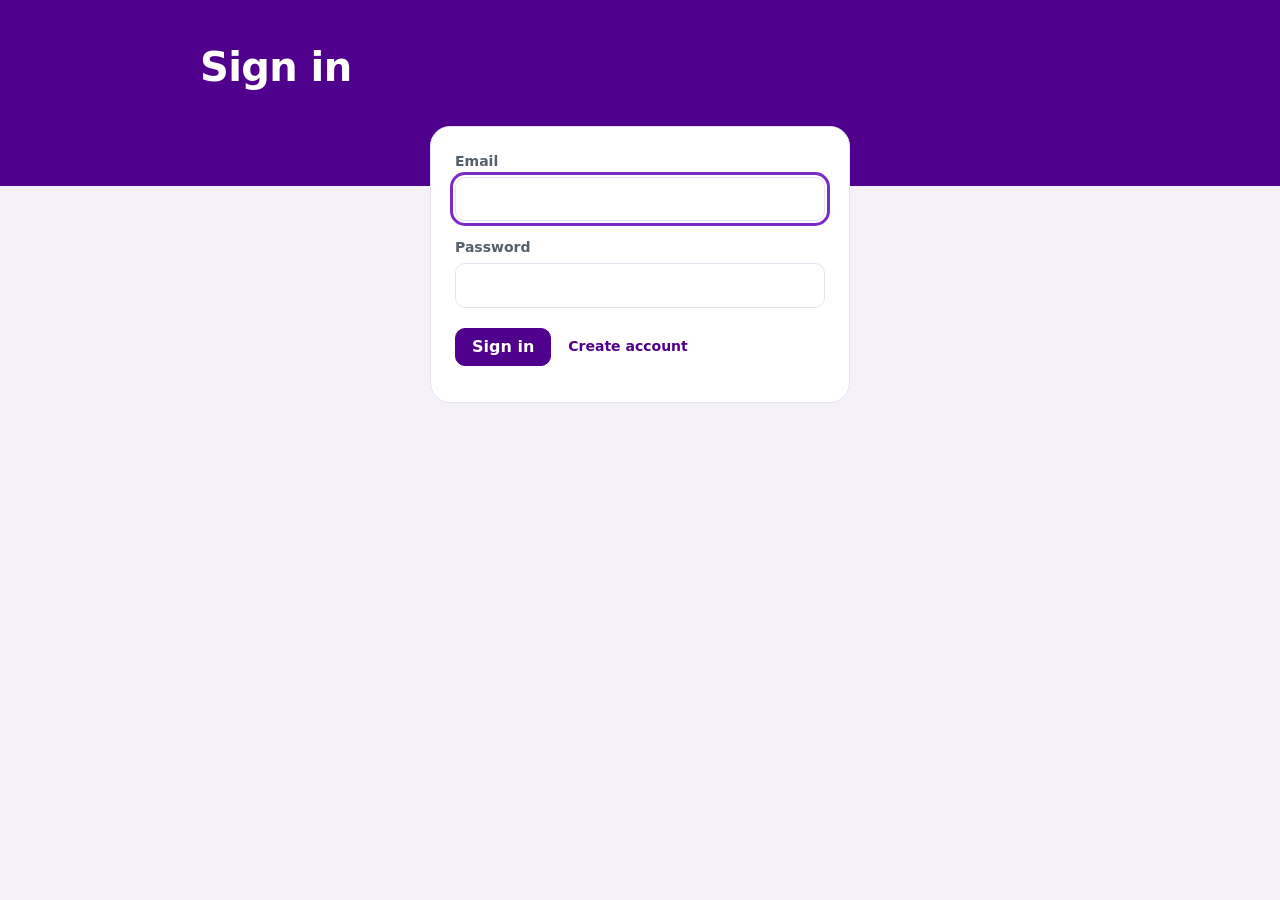
<file: index.html>
<!DOCTYPE html>
<html lang="en" dir="ltr">
<head>
<meta charset="utf-8">
<meta name="viewport" content="width=device-width, initial-scale=1">
<meta http-equiv="Content-Security-Policy" content="default-src 'none'; script-src 'unsafe-inline'; style-src 'unsafe-inline'; img-src data:; connect-src https://qqdzsuxhyvcvdkrdzzzk.supabase.co; form-action 'none'; base-uri 'none'; frame-src 'none'; object-src 'none'; media-src 'none'; font-src 'none'">
<title>Team Tracker</title>
<style>
:root {
  --purple: #4f008c;
  --purple-d: #3a006b;
  --coral: #ff375e;
  --crit: #c8123a;
  --bg: #f4f2f8;
  --panel: #ffffff;
  --line: #e7e2ef;
  --ink: #1d252d;
  --ink2: #55606a;
  --ink3: #6b7681;
  --tint: #f5effb;
  --tint2: #e9dcf6;
  --focus: #7a2bc4;
}

* { box-sizing: border-box; }
html { -webkit-text-size-adjust: 100%; }
body {
  margin: 0;
  background: var(--bg);
  color: var(--ink);
  font-family: "Segoe UI Variable Text", "Segoe UI", system-ui, -apple-system, Roboto, "Helvetica Neue", Arial, "Noto Sans Arabic", sans-serif;
  font-size: 16px;
  line-height: 1.55;
}
button, input, select, textarea { font: inherit; color: inherit; }
[hidden] { display: none !important; }
:focus-visible { outline: 3px solid var(--focus); outline-offset: 2px; border-radius: 6px; }
a { color: var(--purple); }

/* ---------- buttons ---------- */
.btn {
  appearance: none; cursor: pointer;
  background: var(--panel); color: var(--ink);
  border: 1px solid #cfc7dc; border-radius: 10px;
  padding: 7px 16px; font-weight: 600; line-height: 1.4;
}
.btn:hover { background: var(--tint); }
.btn.primary { background: var(--purple); border-color: var(--purple); color: #fff; }
.btn.primary:hover { background: var(--purple-d); }
.btn.danger { color: var(--crit); border-color: var(--crit); }
.btn.small { padding: 3px 12px; font-size: 14px; border-radius: 8px; }
.btn.link { border-color: transparent; background: transparent; color: var(--purple); padding-inline: 8px; }
.btn.link:hover { background: var(--tint); }
.btn[disabled] { opacity: .4; cursor: not-allowed; }

/* ---------- top band ---------- */
.top { background: var(--purple); color: #fff; padding: 18px 20px 92px; position: relative; overflow: hidden; -webkit-print-color-adjust: exact; print-color-adjust: exact; }
.top-in { position: relative; z-index: 1; }
.brand-tag { display: inline-flex; align-items: center; gap: 10px; font-weight: 800; font-size: 22px; letter-spacing: -.01em; }
.brand-tag i { display: block; width: 1px; height: 22px; background: rgba(255,255,255,.5); }
.brand-tag span { font-weight: 500; font-size: 15px; opacity: .85; }
.top-in { max-width: 920px; margin: 0 auto; padding: 0 20px; position: relative; z-index: 1; }
.brandrow { display: flex; align-items: center; justify-content: space-between; gap: 12px; min-height: 40px; }
.logo { height: 34px; max-width: 220px; object-fit: contain; display: block; }
.top-actions { display: flex; gap: 8px; margin-inline-start: auto; }
.tbtn {
  appearance: none; cursor: pointer; background: transparent; color: #fff;
  border: 1px solid rgba(255,255,255,.5); border-radius: 999px; padding: 6px 18px; font-weight: 600;
}
.tbtn:hover { background: rgba(255,255,255,.16); }
.top h1 { margin: 26px 0 4px; font-size: 40px; line-height: 1.15; font-weight: 800; letter-spacing: -.015em; }
.top .sub { margin: 0; font-size: 19px; opacity: .92; }
.top .dates { margin: 12px 0 0; font-size: 14.5px; opacity: .8; display: flex; flex-wrap: wrap; gap: 2px 20px; }
.exec-summary { margin: 20px 0 0; max-width: 68ch; font-size: 18px; line-height: 1.6; white-space: pre-wrap; }
.top .fld > span { color: rgba(255,255,255,.85); }
.top textarea { background: rgba(255,255,255,.12); color: #fff; border-color: rgba(255,255,255,.45); }
.top textarea::placeholder { color: rgba(255,255,255,.65); }

/* ---------- edit bar ---------- */
.editbar { position: sticky; top: 0; z-index: 30; background: var(--panel); border-bottom: 1px solid var(--line); }
.editbar-in { max-width: 920px; margin: 0 auto; padding: 8px 20px; display: flex; flex-wrap: wrap; align-items: center; gap: 8px; }
.editbar .badge { background: var(--purple); color: #fff; border-radius: 999px; padding: 2px 12px; font-weight: 700; font-size: 14px; }
.savestate { color: var(--ink2); font-size: 14.5px; }
.savestate.dirty { color: var(--ink); font-weight: 650; }
.editbar .grow { flex: 1; }

/* ---------- banners ---------- */
.banner { background: var(--tint2); border-bottom: 1px solid var(--line); font-size: 15px; }
.banner-in { max-width: 920px; margin: 0 auto; padding: 8px 20px; display: flex; flex-wrap: wrap; align-items: center; gap: 8px 12px; }

/* ---------- page ---------- */
.wrap { max-width: 920px; margin: -60px auto 0; padding: 0 20px 96px; position: relative; }
.panel { background: var(--panel); border: 1px solid var(--line); border-radius: 20px; }

/* overview */
.overview { padding: 26px 28px 24px; }
.hero-row { display: flex; align-items: baseline; flex-wrap: wrap; gap: 2px 16px; }
.hero-num { font-size: 76px; line-height: 1; font-weight: 800; color: var(--purple); letter-spacing: -.03em; }
.hero-label { font-size: 22px; font-weight: 700; }
.hero-sub { margin: 6px 0 20px; color: var(--ink2); }

.seg { display: flex; gap: 2px; width: 100%; }
.seg.tall { height: 30px; }
.seg.thin { height: 8px; }
.seg-part { flex: 1 1 0; min-width: 0; border-radius: 6px; display: flex; align-items: center; padding-inline-start: 10px; font-size: 13.5px; font-weight: 750; line-height: 1; }
.seg.thin .seg-part { border-radius: 999px; padding: 0; }
.seg-empty { flex: 1; border-radius: 6px; background: var(--line); }

.legend { display: flex; flex-wrap: wrap; gap: 6px 20px; margin: 14px 0 0; padding: 0; list-style: none; color: var(--ink2); font-size: 14.5px; }
.legend li { display: inline-flex; align-items: center; gap: 6px; }

.chips { display: flex; flex-wrap: wrap; gap: 8px; margin: 20px 0 0; padding: 0; list-style: none; }
.chips a, .chips span.fl {
  display: inline-flex; align-items: center; gap: 8px; border-radius: 999px; padding: 4px 16px;
  background: var(--tint); color: var(--ink); text-decoration: none; font-weight: 600; font-size: 15px;
}
.chips a:hover { background: var(--tint2); }
.chips b { color: var(--purple); font-size: 17px; }
.chips .zero { background: transparent; border: 1px solid var(--line); color: var(--ink3); }
.chips .zero b { color: var(--ink3); }

.fig { margin: 14px 0 0; }
.fig summary { cursor: pointer; color: var(--purple); font-size: 14.5px; font-weight: 600; width: max-content; }
.fig table { border-collapse: collapse; margin-top: 8px; font-size: 15px; min-width: 300px; }
.fig th, .fig td { text-align: start; padding: 5px 24px 5px 0; border-bottom: 1px solid var(--line); font-weight: 400; font-variant-numeric: tabular-nums; }
.fig th { color: var(--ink2); }

.empty { margin: 28px 0; padding: 36px 28px; border: 2px dashed #cfc7dc; border-radius: 20px; color: var(--ink2); text-align: center; background: var(--panel); }

/* icons + pills */
.si { display: inline-block; width: 18px; height: 18px; flex: 0 0 18px; vertical-align: -4px; }
.si svg { width: 100%; height: 100%; display: block; }
.pill {
  display: inline-flex; align-items: center; gap: 6px; padding: 2px 12px 2px 8px; border-radius: 999px;
  font-size: 13.5px; font-weight: 650; white-space: nowrap;
  background: color-mix(in srgb, var(--c) 16%, #fff);
}

/* sections */
.sec { margin-top: 40px; }
.sec > h2 { margin: 0 0 4px; font-size: 24px; line-height: 1.3; font-weight: 800; letter-spacing: -.01em; }
.sec > .hint { margin: 0 0 14px; color: var(--ink2); }
.cnt { display: inline-block; margin-inline-start: 10px; background: var(--tint2); color: var(--purple); border-radius: 999px; padding: 0 12px; font-size: 14px; font-weight: 700; vertical-align: 3px; }

.decisions { background: #fbf8ff; border-color: #d6c1ee; padding: 6px 24px; }
.dec-list { margin: 0; padding: 0; list-style: none; }
.dec-list li { display: flex; gap: 12px; padding: 16px 0; border-bottom: 1px solid #e6daf4; }
.dec-list li:last-child { border-bottom: 0; }
.dec-list .d-title { font-weight: 700; }
.dec-list .d-title a { color: var(--ink); text-decoration-color: #b9a2d6; text-underline-offset: 3px; }
.dec-list .d-text { margin: 2px 0; }
.dec-list .d-meta { color: var(--ink2); font-size: 14.5px; }

/* workstreams */
.gt { margin: 48px 0 0; display: flex; flex-wrap: wrap; align-items: center; gap: 4px 18px; }
.gt h2 { margin: 0; font-size: 28px; line-height: 1.25; font-weight: 800; letter-spacing: -.015em; }
.gt .seg { width: 160px; flex: 0 0 160px; }
.ws-count { color: var(--ink2); font-size: 14.5px; }
.ws { margin-top: 16px; overflow: hidden; }
.ws-top { padding: 22px 28px 12px; }
.ws-head { display: flex; flex-wrap: wrap; align-items: center; gap: 4px 18px; }
.ws-head h2, .ws-head h3 { margin: 0; font-size: 21px; line-height: 1.3; font-weight: 800; }
.ws-head .seg { width: 140px; flex: 0 0 140px; }
.ws-notes { margin: 8px 0 0; }
.ws-notes p { margin: 2px 0; }
.ws-notes b { font-weight: 700; color: var(--purple); }
.ws-edit label { display: block; margin-top: 10px; font-size: 14px; color: var(--ink2); font-weight: 600; }
.ws-empty { margin: 4px 0 16px; padding-inline: 28px; color: var(--ink3); }
.ws-tools { padding: 10px 28px 18px; border-top: 1px solid var(--line); }
.done-list { border-top: 1px solid var(--line); }
.done-list > summary { cursor: pointer; padding: 12px 28px; color: var(--ink2); font-weight: 600; }

/* item rows */
.items { margin: 0; }
details.item { border-top: 1px solid var(--line); }
details.item > summary { list-style: none; cursor: pointer; padding: 16px 56px 16px 28px; position: relative; display: flex; gap: 14px; align-items: flex-start; }
details.item > summary::-webkit-details-marker { display: none; }
details.item > summary:hover { background: var(--tint); }
details.item > summary::after {
  content: ""; position: absolute; inset-inline-end: 28px; top: 24px; width: 8px; height: 8px;
  border-inline-end: 2px solid var(--ink3); border-bottom: 2px solid var(--ink3); transform: rotate(45deg); transition: transform .15s;
}
details.item[open] > summary::after { transform: rotate(-135deg); top: 28px; }
details.item > summary > .si { margin-top: 3px; }
.it-main { min-width: 0; flex: 1; }
.it-l1 { display: flex; flex-wrap: wrap; align-items: flex-start; justify-content: space-between; gap: 6px 12px; }
.it-title { font-weight: 700; font-size: 17px; line-height: 1.4; }
.it-upd { color: var(--ink2); margin-top: 2px; }
.it-meta { display: flex; flex-wrap: wrap; gap: 4px 20px; margin-top: 8px; font-size: 14.5px; color: var(--ink2); align-items: center; }
.it-meta b { font-weight: 700; color: var(--ink); }
.flag { font-weight: 700; }
.flag.crit { color: var(--crit); }
.flag.warn { color: #8a5a00; }
.flag.dec { color: var(--purple); }
.meter { display: inline-flex; align-items: center; gap: 8px; }
.meter i { display: block; width: 90px; height: 6px; border-radius: 999px; background: var(--tint2); overflow: hidden; }
.meter i s { display: block; height: 100%; background: var(--purple); border-radius: 999px; }
.it-body { padding: 0 28px 22px 60px; }
.f { margin: 12px 0 0; }
.f .k { color: var(--ink3); font-size: 13.5px; font-weight: 600; }
.f .v { white-space: pre-wrap; overflow-wrap: anywhere; }
.hist { margin: 4px 0 0; padding: 0; list-style: none; font-size: 14.5px; }
.hist li { padding: 3px 0; color: var(--ink2); }
.hist li b { color: var(--ink); }

/* next steps */
.up-list { margin: 0; padding: 0; list-style: none; }
.up-list .gh { margin: 26px 0 8px; font-size: 14.5px; font-weight: 800; color: var(--ink2); }
.up-list .gh.crit { color: var(--crit); }
.up-list li.ev { display: flex; gap: 16px; align-items: flex-start; padding: 12px 0; border-bottom: 1px solid var(--line); }
.cal { flex: 0 0 56px; text-align: center; border: 1px solid var(--line); background: var(--panel); border-radius: 12px; padding: 4px 0 5px; line-height: 1.1; }
.cal b { display: block; font-size: 21px; font-weight: 800; }
.cal span { font-size: 12px; color: var(--ink2); font-weight: 600; }
.cal.late { border-color: var(--crit); }
.cal.late b { color: var(--crit); }
.ev-b { min-width: 0; flex: 1; }
.ev-t { font-weight: 700; display: flex; align-items: center; gap: 8px; }
.ev-t a { color: var(--ink); text-decoration-color: #b9a2d6; text-underline-offset: 3px; }
.ev-s { color: var(--ink2); font-size: 14.5px; }
.more { margin-top: 12px; }

/* changes */
details.chg { margin-top: 28px; }
details.chg > summary { cursor: pointer; padding: 18px 24px; font-size: 20px; font-weight: 800; list-style: none; border-radius: 20px; }
details.chg > summary::-webkit-details-marker { display: none; }
details.chg > summary:hover { background: var(--tint); }
details.chg > summary::before { content: "+"; display: inline-block; width: 22px; color: var(--purple); }
details.chg[open] > summary::before { content: "\2212"; }
.chg-in { padding: 0 24px 16px; }
.chg-list { margin: 0; padding: 0; list-style: none; }
.chg-list li { padding: 10px 0; border-top: 1px solid var(--line); }
.chg-list .c-h { font-weight: 700; }
.chg-list .c-h a { color: var(--ink); text-decoration-color: #b9a2d6; text-underline-offset: 3px; }
.chg-list .c-m { color: var(--ink2); font-size: 14.5px; }
.chg-tools { display: flex; flex-wrap: wrap; align-items: center; gap: 8px 12px; margin: 0 0 10px; }

.foot { margin-top: 48px; color: var(--ink3); font-size: 13.5px; }

/* dialogs */
dialog { width: min(680px, 94vw); max-height: 92vh; padding: 0; border: 0; border-radius: 22px; background: var(--panel); color: var(--ink); box-shadow: 0 24px 80px rgba(29, 10, 50, .35); }
dialog::backdrop { background: rgba(29, 10, 50, .55); }
.dlg { display: flex; flex-direction: column; max-height: 92vh; }
.dlg-h { padding: 22px 28px 12px; }
.dlg-h h2 { margin: 0; font-size: 24px; font-weight: 800; }
.dlg-b { padding: 0 28px 20px; overflow: auto; }
.dlg-f { padding: 14px 28px; border-top: 1px solid var(--line); display: flex; flex-wrap: wrap; gap: 8px; align-items: center; }
.dlg-f .sp { flex: 1; }
.fld { display: block; margin: 16px 0 0; }
.fld > span { display: block; font-size: 14px; color: var(--ink2); font-weight: 600; margin-bottom: 4px; }
.fld input[type=text], .fld input[type=number], .fld input[type=date], .fld select, .fld textarea, .in {
  width: 100%; padding: 9px 12px; border: 1px solid #cfc7dc; border-radius: 10px; background: #fff; line-height: 1.5;
}
.fld textarea, textarea.in { resize: vertical; min-height: 66px; }
.chk { display: flex; align-items: center; gap: 10px; margin: 18px 0 0; font-weight: 600; }
.chk input { width: 18px; height: 18px; accent-color: var(--purple); }
.dlg-b h3 { margin: 28px 0 0; padding-top: 18px; border-top: 1px solid var(--line); font-size: 18px; font-weight: 800; }
.dlg-b h3:first-child { border: 0; padding: 0; margin-top: 6px; }
.row-e { display: grid; grid-template-columns: 1fr auto; gap: 8px; align-items: center; margin: 10px 0 0; padding: 12px; border: 1px solid var(--line); border-radius: 14px; }
.row-e .cols { display: grid; gap: 8px; }
.row-e .btns { display: flex; gap: 4px; }
.swatches { display: flex; flex-wrap: wrap; gap: 8px; }
.sw { width: 28px; height: 28px; border-radius: 50%; border: 2px solid #fff; box-shadow: 0 0 0 1px #cfc7dc; cursor: pointer; padding: 0; }
.sw[aria-checked="true"] { box-shadow: 0 0 0 3px var(--purple); }
.hint-s { color: var(--ink2); font-size: 14px; margin: 4px 0 0; }
.err { color: var(--crit); font-weight: 700; margin: 12px 0 0; }
.logo-prev { display: inline-block; background: var(--purple); border-radius: 10px; padding: 8px 14px; margin-top: 8px; }
.logo-prev img { height: 30px; display: block; }

.toast { position: fixed; inset-inline: 0; bottom: 24px; margin-inline: auto; width: max-content; max-width: 90vw; z-index: 60; background: var(--ink); color: #fff; padding: 10px 20px; border-radius: 12px; font-size: 15px; }
.tip { position: fixed; z-index: 70; pointer-events: none; background: var(--ink); color: #fff; padding: 5px 10px; border-radius: 8px; font-size: 13.5px; max-width: 280px; }

@media (max-width: 600px) {
  .top h1 { font-size: 30px; }
  .hero-num { font-size: 60px; }
  .overview { padding: 22px 20px; }
  .ws-top, .done-list > summary, .ws-tools { padding-inline: 20px; }
  details.item > summary { padding: 14px 44px 14px 20px; flex-wrap: wrap; }
  details.item > summary::after { inset-inline-end: 18px; }
  .it-body { padding-inline: 20px; }
  .ws-head .seg, .gt .seg { width: 100%; flex-basis: 100%; }
}

@media print {
  body { background: #fff; font-size: 12px; }
  .editbar, .banner, .edit-only, .toast, .tip, .more, .noprint, .top-actions { display: none !important; }
  .top { padding-bottom: 70px; }
  .wrap { padding-bottom: 0; }
  details.item, .dec-list li, .up-list li.ev, .overview { break-inside: avoid; }
  h2, h3, .ws-head, .up-list .gh { break-after: avoid; }
  details.item > summary::after { display: none; }
  .panel { border-radius: 12px; }
  .hero-num { font-size: 48px; }
}

/* ---------- at a glance board ---------- */
.board { margin-top: 20px; padding: 8px 0 10px; overflow: hidden; }
.bgroup { padding: 14px 28px 6px; font-size: 14px; font-weight: 800; color: var(--purple); }
.brow {
  display: grid; grid-template-columns: 24px 150px minmax(120px, 1fr) 150px 100px; gap: 6px 16px; align-items: center;
  padding: 13px 28px; border-top: 1px solid var(--line); color: var(--ink); text-decoration: none;
}
.bgroup + .brow { border-top: 0; }
.brow:hover { background: var(--tint); }
.brow .nm { font-weight: 700; font-size: 16.5px; }
.brow .seg { height: 12px; }
.brow .seg .seg-part { border-radius: 999px; padding: 0; }
.brow .bc { color: var(--ink2); font-size: 14px; }
.brow .bn { font-size: 14px; color: var(--ink2); text-align: end; white-space: nowrap; }
.brow .bn.late { color: var(--crit); font-weight: 700; }
.brow .si { vertical-align: middle; }

/* ---------- next weeks chart ---------- */
.weeks { margin-top: 12px; padding: 22px 24px 18px; display: flex; gap: 8px; align-items: flex-end; overflow-x: auto; }
.wk { flex: 1 0 62px; display: flex; flex-direction: column; align-items: center; gap: 6px; }
.wk-n { font-weight: 800; font-size: 17px; color: var(--ink); }
.wk-n.z { color: var(--ink3); font-weight: 500; }
.wk-stack { display: flex; flex-direction: column-reverse; gap: 5px; justify-content: flex-start; width: 100%; align-items: center; }
.wk-stack button {
  appearance: none; border: 0; cursor: pointer; width: 38px; height: 38px; border-radius: 10px; background: var(--tint);
  display: grid; place-items: center; padding: 0;
}
.wk-stack button:hover { background: var(--tint2); }
.wk-stack .si { width: 22px; height: 22px; flex-basis: 22px; vertical-align: middle; }
.wk-base { height: 3px; width: 100%; border-radius: 3px; background: var(--line); }
.wk-l { font-size: 12.5px; color: var(--ink2); text-align: center; line-height: 1.25; min-height: 30px; }
.wk.late .wk-l, .wk.late .wk-n { color: var(--crit); font-weight: 700; }
.wk.late .wk-stack button { background: #fde8ed; }
.chart-note { margin: 0; padding: 0 24px 16px; color: var(--ink2); font-size: 14px; }
@media (max-width: 720px) {
  .brow { grid-template-columns: 24px 1fr auto; }
  .brow .seg { grid-column: 1 / -1; order: 5; }
  .brow .bc { grid-column: 2 / 3; }
  .brow .bn { grid-column: 3 / 4; }
  }

/* ---------- compact topic rows ---------- */
details.item { border-inline-start: 5px solid var(--c, transparent); }
details.item > summary { padding-block: 14px; align-items: center; }
.it-title { font-size: 16.5px; }

.it-upd { overflow: hidden; text-overflow: ellipsis; white-space: nowrap; max-width: 100%; }

.brow .bc { white-space: nowrap; }
.sec details.listview > summary { cursor: pointer; color: var(--purple); font-weight: 700; padding: 6px 0; width: max-content; }

.brand-tag, .tbtn { white-space: nowrap; }
@media (max-width: 520px) { .brand-tag span, .brand-tag i { display: none; } }

.part { margin: 56px 0 0; padding-top: 22px; border-top: 3px solid var(--purple); font-size: 14px; font-weight: 800; letter-spacing: .02em; color: var(--purple); }
.part + .group, .part + .sec { margin-top: 12px; }

/* ---------- timeline ---------- */
.tl-panel { margin-top: 12px; padding: 18px 0 8px; overflow: hidden; }
.tl-scroll { overflow-x: auto; padding: 0 24px; }
.tl-body { --lw: 270px; position: relative; min-width: 780px; padding-bottom: 6px; }
.tl-row { display: grid; grid-template-columns: var(--lw) 1fr; align-items: center; width: 100%; text-align: start; background: none; border: 0; padding: 0; font: inherit; color: inherit; border-radius: 8px; }
button.tl-row { cursor: pointer; }
button.tl-row:hover { background: var(--tint); }
.tl-lab { display: flex; align-items: center; gap: 8px; padding: 6px 12px 6px 0; min-width: 0; font-size: 14.5px; font-weight: 600; }
.tl-lab span:last-child { overflow: hidden; text-overflow: ellipsis; white-space: nowrap; }
.tl-track { position: relative; height: 34px; }
.tl-axis .tl-track { height: 26px; }
.tl-m { position: absolute; top: 2px; font-size: 12.5px; color: var(--ink2); font-weight: 600; padding-left: 5px; white-space: nowrap; }
.tl-grp { margin-top: 12px; padding: 4px 0; font-size: 13.5px; font-weight: 800; color: var(--purple); }
.tl-tick, .tl-today { position: absolute; top: 24px; bottom: 0; left: calc(var(--lw) + (100% - var(--lw)) * var(--p)); pointer-events: none; }
.tl-tick { width: 1px; background: var(--line); }
.tl-today { width: 2px; background: var(--coral); z-index: 2; margin-left: -1px; top: 4px; }
.tl-today span { position: absolute; top: -2px; left: 6px; font-size: 12px; font-weight: 800; color: var(--coral); background: var(--panel); padding: 0 3px; }
.tl-bar { position: absolute; top: 11px; height: 12px; border-radius: 999px; opacity: .92; }
.tl-next { position: absolute; top: 9px; width: 15px; height: 15px; margin-left: -7px; transform: rotate(45deg); background: #fff; border: 2.5px solid var(--ink); border-radius: 3px; z-index: 1; }
.tl-next.late, .k-dia.late { background: var(--crit); border-color: var(--crit); }
.tl-leg { display: flex; flex-wrap: wrap; gap: 6px 22px; margin: 12px 0 0; padding: 12px 24px 6px; list-style: none; border-top: 1px solid var(--line); font-size: 14px; color: var(--ink2); }
.tl-leg li { display: inline-flex; align-items: center; gap: 8px; }
.k-bar { width: 26px; height: 10px; border-radius: 999px; background: linear-gradient(90deg, #8e9aa0, #00c48c 55%, #4f008c); }
.k-dia { width: 11px; height: 11px; transform: rotate(45deg); background: #fff; border: 2.5px solid var(--ink); border-radius: 2px; }
.k-line { width: 3px; height: 16px; background: var(--coral); }
@media (max-width: 720px) { .tl-body { --lw: 150px; } }
@media print { .tl-scroll { overflow: visible; } }

/* ---------- what is next (roadmap grid) ---------- */
.rm { margin-top: 12px; padding: 6px 0 4px; overflow: hidden; }
.rm-scroll { overflow-x: auto; padding: 0 12px; }
.rm-grid { display: grid; grid-template-columns: 120px repeat(5, minmax(150px, 1fr)); min-width: 880px; }
.rm-h { padding: 14px 10px 10px; font-size: 14px; font-weight: 800; color: var(--ink2); border-bottom: 2px solid var(--line); }
.rm-h.late { color: var(--crit); }
.rm-l { padding: 16px 10px; font-weight: 800; font-size: 15.5px; border-top: 1px solid var(--line); }
.rm-c { padding: 8px; border-top: 1px solid var(--line); border-inline-start: 1px solid var(--line); display: flex; flex-direction: column; gap: 6px; min-height: 60px; }
.rm-c.late { background: #fff6f8; }
.rm-chip { appearance: none; text-align: start; cursor: pointer; font: inherit; color: var(--ink); border: 0; background: var(--tint); border-radius: 10px; padding: 7px 10px 8px; border-inline-start: 5px solid var(--c); display: flex; flex-direction: column; gap: 2px; }
.rm-chip:hover { background: var(--tint2); }
.rm-d { font-size: 12.5px; font-weight: 700; color: var(--ink2); }
.rm-t { font-size: 14px; font-weight: 650; line-height: 1.3; display: -webkit-box; -webkit-line-clamp: 3; -webkit-box-orient: vertical; overflow: hidden; }
.rm-t .si { width: 14px; height: 14px; flex-basis: 14px; vertical-align: -2px; margin-inline-end: 5px; }
.sub-h { margin: 22px 0 8px; font-size: 17px; font-weight: 800; }
.sub-h .cnt { margin-inline-start: 8px; }

.rm-t { display: flex; align-items: flex-start; gap: 6px; -webkit-line-clamp: unset; overflow: visible; }
.rm-t .si { margin-top: 2px; }
.rm-t .tt { display: -webkit-box; -webkit-line-clamp: 3; -webkit-box-orient: vertical; overflow: hidden; }

.overview .hero-row { margin-bottom: 18px; }

.dates-d { margin-top: 6px; border: 1px solid var(--line); border-radius: 12px; padding: 4px 14px 12px; }
.dates-d > summary { cursor: pointer; font-weight: 700; color: var(--purple); padding: 8px 0; }
.dates-d .fld { margin-top: 10px; }

.overview .ov-head { display: flex; align-items: baseline; gap: 12px; margin-bottom: 16px; }
.overview .ov-head h2 { margin: 0; font-size: 20px; }
.overview .ov-count { color: var(--ink2); font-size: 15px; }
.part { margin: 48px 0 0; padding: 0; border: 0; font-size: 22px; font-weight: 800; letter-spacing: 0; color: var(--ink); }

.sec > h2 { margin-bottom: 14px; }
.sec > .panel, .sec > h3.sub-h + .panel { margin-top: 0; }
.part { margin-bottom: -18px; }

/* tighter topic boxes */
.ws { margin-top: 14px; }
.ws-top { padding: 16px 22px 10px; }
.ws-notes { margin-top: 6px; }
details.item > summary { padding: 11px 48px 11px 22px; }
.it-meta { margin-top: 5px; }
.it-body { padding: 0 22px 14px 50px; }
.ws-tools { padding: 8px 22px 14px; }
.done-list > summary { padding: 10px 22px; }
.sec { margin-top: 34px; }

.board { padding-top: 0; }
.part { margin-bottom: -6px; }
.rm-l, .brow .nm { overflow-wrap: normal; }

.group .gt h2 { font-size: 19px; color: var(--purple); }
.group:has(.gt) { margin-top: 8px; }

.dtag { display: inline-flex; align-items: center; padding: 2px 10px; border-radius: 999px; font-size: 12.5px; font-weight: 700; background: #4f008c; color: #fff; white-space: nowrap; }
.dtag.hot { background: #ff375e; color: #fff; }
.rm-chip .dtag { align-self: flex-start; margin-top: 4px; }
.rm-h small { display: block; font-weight: 500; font-size: 12px; color: var(--ink3); margin-top: 1px; }
.rm-h.late small { color: var(--crit); }
.d-meta .dtag { margin-inline-end: 6px; }

.rm-chip .dtag { white-space: normal; border-radius: 10px; line-height: 1.25; padding: 3px 9px; max-width: 100%; }

/* ---------- actions by date ---------- */
.rm { overflow: hidden; padding: 0; }
.at { width: 100%; border-collapse: collapse; table-layout: fixed; font-size: 14px; }
.at th { text-align: start; font-size: 12.5px; font-weight: 700; color: var(--ink2); padding: 10px 10px; background: var(--tint); border-bottom: 1px solid var(--line); }
.at td { padding: 9px 10px; border-top: 1px solid var(--line); vertical-align: middle; overflow-wrap: anywhere; }
.at tbody tr:first-child td { border-top: 0; }
.at th:nth-child(1) { width: 124px; padding-inline-start: 16px; } .at td:first-child { padding-inline-start: 13px; border-inline-start: 4px solid var(--c); }
.at th:nth-child(2) { width: 16%; } .at th:nth-child(4) { width: 164px; } .at th:nth-child(5) { width: 122px; } .at th:nth-child(6) { width: 18%; }
.at-r { cursor: pointer; }
.at-r:hover, .at-r:focus-visible { background: var(--tint); outline: none; }
.at-r.late { background: #fff6f8; }
.at-d b { display: inline; font-size: 15px; font-weight: 800; }
.at-d span { font-size: 12.5px; color: var(--ink2); }
.at-d em { display: block; white-space: nowrap; font-style: normal; font-size: 12px; font-weight: 700; color: var(--ink2); margin-top: 1px; }
.at-r.late .at-d b, .at-r.late .at-d em { color: var(--crit); }
.at-t i { display: block; font-style: normal; font-size: 12px; font-weight: 800; color: var(--purple); }
.at-t b { display: block; font-size: 14.5px; font-weight: 700; line-height: 1.3; }
.at-a { color: var(--ink2); line-height: 1.35; }
.at-none { color: var(--ink2); }
.at .dtag { white-space: normal; border-radius: 10px; line-height: 1.25; padding: 3px 9px; max-width: 100%; }
.at .pill { max-width: 100%; }
.at-tg { display: block; margin-top: 3px; font-size: 12px; font-weight: 700; color: var(--purple); }
.at-tg.late { color: var(--crit); }
@media (max-width: 640px) { .at th:nth-child(4), .at td:nth-child(4), .at th:nth-child(6), .at td:nth-child(6) { display: none; } .at th:nth-child(1) { width: 92px; } .at th:nth-child(5) { width: 100px; } }

/* ---------- calendar ---------- */
.cal-p { padding: 10px 14px 14px; margin-bottom: 12px; }
.cal-h, .cal-g { display: grid; grid-template-columns: repeat(7, 1fr); gap: 4px; }
.cal-h span { font-size: 12px; font-weight: 700; color: var(--ink2); text-align: center; padding: 2px 0 6px; }
.cal-c { appearance: none; font: inherit; color: var(--ink); background: #fff; border: 1px solid var(--line); border-radius: 8px; min-height: 42px; padding: 4px 6px; display: flex; flex-direction: column; align-items: flex-start; justify-content: space-between; text-align: start; }
.cal-c.past { background: var(--tint); color: var(--ink2); }
.cal-c.has { cursor: pointer; border-color: #cdb6e3; }
.cal-c.has:hover, .cal-c.has:focus-visible { background: var(--tint); outline: 2px solid var(--purple); outline-offset: -2px; }
.cal-c.today { border: 2px solid var(--purple); }
.cal-c.today .cal-n { color: var(--purple); font-weight: 800; }
.cal-n { font-size: 13px; font-weight: 600; line-height: 1; }
.cal-dots { display: flex; gap: 3px; flex-wrap: wrap; }
.cal-dots i { width: 9px; height: 9px; border-radius: 50%; background: var(--c); display: block; }
@media (max-width: 640px) { .cal-c { min-height: 36px; padding: 3px; } .cal-n { font-size: 11.5px; } }

/* sign-in */
.login-p { padding: 8px 24px 24px; max-width: 420px; margin-inline: auto; }
.login .fld input[type=email], .login .fld input[type=password] {
  width: 100%; box-sizing: border-box; font: inherit; padding: 9px 12px; border: 1px solid var(--line); border-radius: 10px; background: #fff; color: var(--ink);
}
.login-f { margin-top: 20px; }
.banner.warn { background: #fff4d6; }
.ok { color: #007a55; font-weight: 700; margin: 12px 0 0; }
.login-f { display: flex; flex-wrap: wrap; align-items: center; gap: 4px 8px; }
.pend { margin: 16px 0 0; line-height: 1.6; }
.prow { display: flex; align-items: center; gap: 10px; padding: 8px 0; border-top: 1px solid var(--line); }
.prow .em { flex: 1; overflow-wrap: anywhere; }
.at-c { color: var(--ink2); line-height: 1.35; }
.cal-dots i.tg, .cal-key i.tg { background: transparent; box-shadow: inset 0 0 0 2px var(--c, var(--ink2)); }
.cal-key { margin: 8px 2px 0; font-size: 12.5px; color: var(--ink2); display: flex; align-items: center; gap: 6px; }
.cal-key i { width: 9px; height: 9px; border-radius: 50%; background: var(--ink2); display: inline-block; }
.cal-key i.tg { margin-inline-start: 10px; }
.at-x2 { display: block; margin-top: 2px; font-size: 12px; color: var(--ink2); }

/* ---------- topics: one block per topic ---------- */
.cards { display: flex; flex-direction: column; gap: 12px; }
.tcard { background: var(--panel); border: 1px solid var(--line); border-inline-start: 6px solid var(--c); border-radius: 16px; padding: 16px 20px 16px 18px; }
.tcard.done { opacity: .75; }
.tcard.flash { background: #fff3c4; }
.tc-h { display: flex; align-items: flex-start; justify-content: space-between; gap: 12px; }
.tc-name i { display: block; font-style: normal; font-size: 13px; font-weight: 800; color: var(--purple); }
.tc-name b { display: block; font-size: 19px; font-weight: 800; line-height: 1.3; margin-top: 2px; }
.tc-side { display: flex; flex-direction: column; align-items: flex-end; gap: 8px; flex: 0 0 auto; }
.tc-btns { display: flex; gap: 6px; }
.tc-k { display: inline-block; font-size: 12.5px; font-weight: 700; color: var(--ink2); margin-inline-end: 8px; }
.tc-act { margin-top: 10px; font-size: 17px; font-weight: 700; line-height: 1.4; }
.tc-act .tc-k { display: block; margin: 0 0 1px; }
.tc-facts { display: flex; flex-wrap: wrap; gap: 6px 22px; margin-top: 10px; }
.tc-f b { font-size: 15.5px; font-weight: 800; }
.tc-f em { font-style: normal; font-size: 13px; font-weight: 700; color: var(--ink2); margin-inline-start: 8px; }
.tc-f em.late { color: var(--crit); }
.tc-l { margin-top: 10px; font-size: 15.5px; line-height: 1.5; }
.tc-ch .tc-k { color: var(--crit); }
.tc-l .dtag { margin-inline-end: 6px; }
.sec-done { margin-top: 14px; }
.sec-done > summary { cursor: pointer; color: var(--purple); font-weight: 700; padding: 6px 0; width: max-content; }
.sec-done > .cards { margin-top: 8px; }
@media (max-width: 640px) { .tc-h { flex-direction: column; } .tc-side { align-items: flex-start; } }
.tc-side .pill { white-space: normal; max-width: 260px; }
.st-list { display: flex; flex-direction: column; gap: 8px; margin-top: 12px; }
.st-opt { appearance: none; font: inherit; text-align: start; cursor: pointer; background: #fff; border: 1px solid var(--line); border-radius: 12px; padding: 8px 12px; display: flex; align-items: center; gap: 8px; }
.st-opt:hover { background: var(--tint); }
.st-opt.on { border-color: var(--purple); border-width: 2px; }

</style>
</head>
<body>
<div id="editbar"></div>
<div id="banners"></div>
<header id="top" class="top"></header>
<main id="page" class="wrap"></main>
<dialog id="dlg" aria-label="Dialog"></dialog>
<input id="file-input" type="file" accept=".json,application/json" hidden>
<noscript><p style="padding:24px">This page needs JavaScript to run.</p></noscript>
<script type="application/json" id="tracker-data">null</script>
<script type="application/json" id="cloud-config">{"url": "https://qqdzsuxhyvcvdkrdzzzk.supabase.co", "key": "sb_publishable_j5S3a8HnbTq6ro-T1CxJZQ_8GZcW4a1"}</script>
<script>
'use strict';
(function () {

/* =====================================================================
   Constants
   ===================================================================== */
const LS_KEY = 'cloudTracker.v1';
const LS_SESSION = 'cloudTracker.session.v1';
const POLL_MS = 15000;
const FORMAT = 'cloud-tracker';
const VERSION = 1;

const KINDS = [
  { id: 'notstarted', label: 'Not started' },
  { id: 'ontrack', label: 'On track' },
  { id: 'risk', label: 'Needs attention' },
  { id: 'blocked', label: 'Blocked' },
  { id: 'done', label: 'Done' },
];
const KIND_RANK = { blocked: 0, risk: 1, ontrack: 2, notstarted: 3, done: 4 };
// brand palette: Oasis, Sun, Sunset, Coral, Purple, Moon, Sea, Silver
const PALETTE = ['#00c48c', '#ffdd40', '#ff6a39', '#ff375e', '#4f008c', '#a54ee1', '#1bced8', '#8e9aa0'];
const FIELD_TYPES = [
  { id: 'text', label: 'Text' },
  { id: 'number', label: 'Number' },
  { id: 'date', label: 'Date' },
  { id: 'select', label: 'Dropdown list' },
];
const MONTHS = ['Jan', 'Feb', 'Mar', 'Apr', 'May', 'Jun', 'Jul', 'Aug', 'Sep', 'Oct', 'Nov', 'Dec'];
const LOGO_RE = /^data:image\/(png|jpeg|svg\+xml|webp|gif);base64,[A-Za-z0-9+/=]+$/;

/* =====================================================================
   Helpers
   ===================================================================== */
const $ = (s, r) => (r || document).querySelector(s);
const str = (v) => (typeof v === 'string' ? v : v == null ? '' : String(v));
const uid = () => 'x' + Math.random().toString(36).slice(2, 9) + Date.now().toString(36).slice(-3);
const pad = (n) => String(n).padStart(2, '0');
const HEX = /^#[0-9a-f]{6}$/i;

function h(tag, props, ...kids) {
  const el = document.createElement(tag);
  if (props) {
    for (const k of Object.keys(props)) {
      const v = props[k];
      if (v == null || v === false) continue;
      if (k === 'class') el.className = v;
      else if (k === 'text') el.textContent = v;
      else if (k === 'value') el.value = v;
      else if (k === 'checked') el.checked = !!v;
      else if (k === 'vars') for (const vk of Object.keys(v)) el.style.setProperty(vk, v[vk]);
      else if (k.slice(0, 2) === 'on' && typeof v === 'function') el.addEventListener(k.slice(2).toLowerCase(), v);
      else if (v === true) el.setAttribute(k, '');
      else el.setAttribute(k, v);
    }
  }
  for (const kid of kids.flat(Infinity)) {
    if (kid == null || kid === false) continue;
    el.append(kid);
  }
  return el;
}

function todayISO() {
  const d = new Date();
  return d.getFullYear() + '-' + pad(d.getMonth() + 1) + '-' + pad(d.getDate());
}
function parseISO(s) {
  if (!/^\d{4}-\d{2}-\d{2}$/.test(s || '')) return null;
  const p = s.split('-').map(Number);
  return Date.UTC(p[0], p[1] - 1, p[2]);
}
function diffDays(a, b) {
  const x = parseISO(a), y = parseISO(b);
  if (x == null || y == null) return 0;
  return Math.round((y - x) / 86400000);
}
function addDays(iso, n) {
  const d = new Date(parseISO(iso) + n * 86400000);
  return d.getUTCFullYear() + '-' + pad(d.getUTCMonth() + 1) + '-' + pad(d.getUTCDate());
}
function fmtDate(iso) {
  const t = parseISO(iso);
  if (t == null) return '';
  const d = new Date(t);
  const s = d.getUTCDate() + ' ' + MONTHS[d.getUTCMonth()];
  return d.getUTCFullYear() === new Date().getFullYear() ? s : s + ' ' + d.getUTCFullYear();
}
const extras = (it) => state.config.fields.filter((f) => it.custom[f.id]).map((f) => f.name + ': ' + (f.type === 'date' ? fmtDate(it.custom[f.id]) : it.custom[f.id]));
const ttl = (it) => it.title || it.nextStep || it.update || it.challenge || 'Untitled';
const days = (n) => n + (n === 1 ? ' day' : ' days');
const topics = (n) => n + (n === 1 ? ' topic' : ' topics');

function lum(hex) {
  const c = [1, 3, 5].map((i) => parseInt(hex.substr(i, 2), 16) / 255)
    .map((v) => (v <= 0.03928 ? v / 12.92 : Math.pow((v + 0.055) / 1.055, 2.4)));
  return 0.2126 * c[0] + 0.7152 * c[1] + 0.0722 * c[2];
}
function inkOn(hex) {
  const L = lum(hex);
  return 1.05 / (L + 0.05) >= (L + 0.05) / 0.0533 ? '#ffffff' : '#1d252d';
}

/* =====================================================================
   Default data
   ===================================================================== */
function defaultStatuses() {
  return [
    { id: 'ns', label: 'Not started', kind: 'notstarted', color: '#8e9aa0' },
    { id: 'ok', label: 'On track', kind: 'ontrack', color: '#00c48c' },
    { id: 'risk', label: 'Needs attention', kind: 'risk', color: '#ffdd40' },
    { id: 'blk', label: 'Blocked', kind: 'blocked', color: '#ff375e' },
    { id: 'done', label: 'Done', kind: 'done', color: '#4f008c' },
  ];
}
function defaultWorkstreams() {
  const g = 'Group 1';
  return [
    { id: 'ws1', name: 'Workstream A', group: g, summary: '', outlook: '' },
    { id: 'ws2', name: 'Workstream B', group: g, summary: '', outlook: '' },
    { id: 'ws3', name: 'Workstream C', group: g, summary: '', outlook: '' },
    { id: 'ws4', name: 'Workstream D', group: g, summary: '', outlook: '' },
    { id: 'ws5', name: 'Workstream E', group: '', summary: '', outlook: '' },
    { id: 'ws6', name: 'Workstream F', group: '', summary: '', outlook: '' },
  ];
}
function defaultDeciders() {
  return [
    { id: 'gm', label: 'GM', color: '#4f008c' },
    { id: 'gm2', label: 'GM of another unit', color: '#ff6a39' },
    { id: 'dir', label: 'Director', color: '#1bced8' },
    { id: 'sm', label: 'Section manager', color: '#a54ee1' },
  ];
}
function emptyData() {
  return {
    format: FORMAT,
    version: VERSION,
    meta: {
      title: 'Tracker',
      subtitle: '',
      brand: '',
      brandSub: '',
      summary: '',
      logo: '',
      updated: todayISO(),
      lastMeeting: '',
      sample: false,
    },
    config: { statuses: defaultStatuses(), workstreams: defaultWorkstreams(), fields: [], deciders: defaultDeciders() },
    items: [],
  };
}
function newItem(ws) {
  return {
    id: uid(), ws: ws || '', title: '', status: '',
    update: '', updateDate: '',
    nextStep: '', nextDate: '', targetDate: '',
    challenge: '', decision: { needed: false, text: '', by: '' },
    custom: {}, history: [], created: todayISO(),
  };
}

function sampleData() {
  const T = todayISO();
  const d = (n) => addDays(T, n);
  const data = emptyData();
  data.meta.sample = true;
  data.meta.summary = 'Example: write 2-3 lines here for the GM. What is on track, what is stuck, and what you need from leadership.';
  const ws = data.config.workstreams;
  ws[0].summary = 'Example: the agreement and technical link are moving, with open comments on testing.';
  ws[0].outlook = 'Example: close the test comments and sign the agreement.';
  ws[1].summary = 'Example: waiting for the pricing decision before we continue.';
  ws[4].summary = 'Example: the timeline is waiting for the partner to reply.';
  ws[4].outlook = 'Example: set a date for the follow-up meeting.';

  const H = (date, status, text) => ({ date, status, text });
  const mk = (o) => Object.assign(newItem(o.ws), o);
  data.items = [
    mk({ ws: 'ws1', title: 'Example: Technical connectivity test', status: 'risk',
      update: 'The first test raised some issues.', updateDate: d(-6), nextStep: 'Re-run the test after the fix', nextDate: d(2), targetDate: d(14),
      challenge: 'Needs a change from the network team.',
      history: [H(d(-14), 'ok', 'Testing started.'), H(d(-6), 'risk', 'The first test raised some issues.')] }),
    mk({ ws: 'ws2', title: 'Example: Approve pricing model', status: 'blk',
      update: 'Proposal is ready and waiting for a decision.', updateDate: d(-10), nextStep: 'Get the decision and inform the partner', nextDate: d(-2), targetDate: d(10),
      challenge: 'The decision is stuck with leadership.', decision: { needed: true, text: 'Approve the proposed pricing model.', by: 'GM' },
      history: [H(d(-18), 'ok', 'Prepared the proposal.'), H(d(-10), 'blk', 'Proposal is ready and waiting for a decision.')] }),
    mk({ ws: 'ws3', title: 'Example: Introductory meeting', status: 'ns',
      nextStep: 'Set a date for the meeting', nextDate: d(12), targetDate: d(20) }),
    mk({ ws: 'ws4', title: 'Example: Review approval', status: 'risk',
      update: 'Request submitted, waiting for its turn in the review queue.', updateDate: d(-20), nextStep: 'Follow up with the review team', nextDate: d(6), targetDate: d(25),
      challenge: 'The review queue is full and no date was given.', decision: { needed: true, text: 'Set the review priority.', by: 'GM of another unit' },
      history: [H(d(-20), 'risk', 'Request submitted, waiting for its turn in the review queue.')] }),
    mk({ ws: 'ws5', title: 'Example: Agree on the timeline', status: 'ok',
      update: 'Sent the proposed timeline.', updateDate: d(-4), nextStep: 'Partner reply', nextDate: d(5), targetDate: d(21),
      history: [H(d(-4), 'ok', 'Sent the proposed timeline.')] }),
    mk({ ws: 'ws6', title: 'Example: Schedule the follow-up meeting', status: 'ok',
      update: 'Reached out, waiting for dates.', updateDate: d(-1), nextStep: 'Confirm the date', nextDate: d(3), targetDate: d(10),
      history: [H(d(-1), 'ok', 'Reached out, waiting for dates.')] }),
  ];
  return data;
}

/* =====================================================================
   Validation (everything loaded from a file is sanitized)
   ===================================================================== */
function normalize(raw) {
  if (!raw || typeof raw !== 'object' || Array.isArray(raw)) throw new Error('This file is not a tracker file.');
  if (raw.format && raw.format !== FORMAT) throw new Error('This file does not belong to this tracker.');
  const D = emptyData();
  const m = raw.meta && typeof raw.meta === 'object' ? raw.meta : {};
  const meta = {
    title: str(m.title) || D.meta.title,
    subtitle: str(m.subtitle),
    brand: str(m.brand).slice(0, 40),
    brandSub: str(m.brandSub).slice(0, 40),
    summary: str(m.summary),
    logo: LOGO_RE.test(str(m.logo)) && str(m.logo).length < 450000 ? m.logo : '',
    updated: parseISO(m.updated) != null ? m.updated : todayISO(),
    lastMeeting: parseISO(m.lastMeeting) != null ? m.lastMeeting : '',
    sample: m.sample === true,
  };
  const c = raw.config && typeof raw.config === 'object' ? raw.config : {};

  let statuses = (Array.isArray(c.statuses) ? c.statuses : []).map((s) => ({
    id: str(s && s.id) || uid(),
    label: str(s && s.label) || 'Status',
    kind: KINDS.some((k) => k.id === (s && s.kind)) ? s.kind : 'ontrack',
    color: HEX.test(str(s && s.color)) ? s.color : '#8e9aa0',
  }));
  if (!statuses.length) statuses = defaultStatuses();

  let workstreams = (Array.isArray(c.workstreams) ? c.workstreams : []).map((w) => ({
    id: str(w && w.id) || uid(),
    name: str(w && w.name) || 'Workstream',
    group: str(w && w.group),
    summary: str(w && w.summary),
    outlook: str(w && w.outlook),
  }));
  if (!workstreams.length) workstreams = defaultWorkstreams();

  const fields = (Array.isArray(c.fields) ? c.fields : []).map((f) => ({
    id: str(f && f.id) || uid(),
    name: str(f && f.name) || 'Field',
    type: FIELD_TYPES.some((t) => t.id === (f && f.type)) ? f.type : 'text',
    options: Array.isArray(f && f.options) ? f.options.map(str).filter(Boolean) : [],
  }));

  let deciders = (Array.isArray(c.deciders) ? c.deciders : defaultDeciders()).map((d) => ({
    id: str(d && d.id) || uid(),
    label: str(d && d.label) || 'Decision maker',
    color: HEX.test(str(d && d.color)) ? d.color : '#4f008c',
  }));
  const dLabel = new Map(deciders.map((d) => [d.id, d.label]));
  const wsIds = new Set(workstreams.map((w) => w.id));
  const stIds = new Set(statuses.map((s) => s.id));
  const items = (Array.isArray(raw.items) ? raw.items : []).filter((x) => x && typeof x === 'object').map((x) => {
    let wsId = str(x.ws);
    if (!wsIds.has(wsId)) {
      let un = workstreams.find((w) => w.id === '_unassigned');
      if (!un) { un = { id: '_unassigned', name: 'Unassigned', group: '', summary: '', outlook: '' }; workstreams.push(un); wsIds.add(un.id); }
      wsId = un.id;
    }
    const dec = x.decision && typeof x.decision === 'object' ? x.decision : {};
    const custom = {};
    if (x.custom && typeof x.custom === 'object') for (const k of Object.keys(x.custom)) custom[k] = str(x.custom[k]);
    return {
      id: str(x.id) || uid(),
      ws: wsId,
      title: str(x.title),
      status: stIds.has(x.status) ? x.status : statuses[0].id,
      update: str(x.update), updateDate: parseISO(x.updateDate) != null ? x.updateDate : '',
      nextStep: str(x.nextStep), nextDate: parseISO(x.nextDate) != null ? x.nextDate : '',
      targetDate: str(x.targetDate).slice(0, 60),
      challenge: str(x.challenge),
      decision: { needed: dec.needed === true, text: str(dec.text), by: dLabel.has(dec.by) ? dLabel.get(dec.by) : str(dec.by).slice(0, 60) },
      custom,
      history: (Array.isArray(x.history) ? x.history : []).filter((e) => e && parseISO(e.date) != null)
        .map((e) => ({ date: e.date, status: stIds.has(e.status) ? e.status : '', text: str(e.text) })),
      created: parseISO(x.created) != null ? x.created : todayISO(),
    };
  });
  return { format: FORMAT, version: VERSION, meta, config: { statuses, workstreams, fields, deciders }, items };
}

/* =====================================================================
   State and saving. Everything stays on this computer:
   the browser's own storage plus the file the user picks.
   ===================================================================== */
function readCloud() {
  try {
    const el = $('#cloud-config');
    const c = JSON.parse((el && el.textContent || '').trim() || 'null');
    if (c && /^https:\/\/[a-z0-9-]+\.supabase\.co$/.test(str(c.url)) && str(c.key).length > 20) return { url: c.url, key: c.key };
  } catch (e) { /* offline build */ }
  return null;
}
const CLOUD = readCloud();
let state;
let TODAY = todayISO();
const ui = { edit: false, open: new Set(), dirty: false, fileName: '', handle: null, restored: false, allUpcoming: false, chgOpen: false, hideSample: false, sync: 'saved', notice: null };

function persistLocal() {
  try { localStorage.setItem(LS_KEY, JSON.stringify({ state, dirty: ui.dirty, seed: seedKey() })); } catch (e) { /* storage unavailable */ }
}
function seedKey() {
  const el = $('#tracker-data');
  const t = el ? (el.textContent || '').trim() : '';
  let x = 5381;
  for (let i = 0; i < t.length; i++) x = ((x * 33) ^ t.charCodeAt(i)) >>> 0;
  return t.length + ':' + x;
}
function readSeed() {
  const el = $('#tracker-data');
  try {
    const t = (el && el.textContent || '').trim();
    if (!t || t === 'null') return null;
    return normalize(JSON.parse(t));
  } catch (e) { return null; }
}
function loadInitial() {
  try {
    const raw = JSON.parse(localStorage.getItem(LS_KEY) || 'null');
    if (raw && raw.state && raw.dirty === true && raw.seed === seedKey()) {
      ui.dirty = true;
      ui.restored = true;
      return normalize(raw.state);
    }
  } catch (e) { /* ignore a damaged draft */ }
  ui.dirty = false;
  return readSeed() || sampleData();
}
function mutate(fn) {
  fn();
  state.meta.updated = todayISO();
  if (CLOUD) { schedulePush(0); render(); return; }
  ui.dirty = true;
  persistLocal();
  render();
}
function quietSet(fn) {
  fn();
  state.meta.updated = todayISO();
  if (CLOUD) { schedulePush(700); return; }
  ui.dirty = true;
  persistLocal();
  const s = $('#savestate');
  if (s) { s.textContent = saveText(); s.className = 'savestate dirty'; }
}
function saveText() {
  if (CLOUD) return ui.sync === 'saving' ? 'Saving...' : ui.sync === 'error' ? 'Not saved' : 'All changes saved';
  return ui.dirty ? 'Unsaved changes' : 'All changes saved';
}
function showSaveState() {
  const s = $('#savestate');
  if (s) { s.textContent = saveText(); s.className = 'savestate' + (ui.sync === 'saved' ? '' : ' dirty'); }
}

const FILE_TYPES = [{ description: 'Tracker page (HTML)', accept: { 'text/html': ['.html', '.htm'] } }];
const DEFAULT_FILE = 'cloud-tracker.html';
let PRISTINE = '';

function download(text, name, type) {
  const a = h('a', { href: URL.createObjectURL(new Blob([text], { type: type || 'text/html' })), download: name });
  document.body.append(a); a.click(); a.remove();
  setTimeout(() => URL.revokeObjectURL(a.href), 2000);
}
// The data lives inside this page, in one JSON block. Saving writes a copy of the page with the new data in that block.
function buildPage() {
  const m = /<script[^>]*id="tracker-data"[^>]*>/.exec(PRISTINE);
  if (!m) throw new Error('Could not find the data block in this page.');
  const start = m.index + m[0].length;
  const end = PRISTINE.indexOf('<' + '/script>', start);
  const json = JSON.stringify(state).replace(/</g, '\\u003c').replace(/\u2028/g, '\\u2028').replace(/\u2029/g, '\\u2029');
  return PRISTINE.slice(0, start) + json + PRISTINE.slice(end);
}
function importText(text, name) {
  let parsed;
  try { parsed = JSON.parse(text); } catch (e) { throw new Error('The file is not valid JSON.'); }
  state = normalize(parsed);
  ui.open.clear();
  if (CLOUD) {
    schedulePush(0);
    render();
    toast('Imported ' + (name || 'file') + '. It replaces what is saved online.');
    return;
  }
  ui.dirty = true;
  persistLocal();
  render();
  toast('Imported ' + (name || 'file') + '. Click Save to keep it in this page.');
}
async function saveFile(forceNew) {
  let text;
  try { text = buildPage(); } catch (e) { toast(e.message); return; }
  try {
    if (window.showSaveFilePicker) {
      if (!ui.handle || forceNew) {
        ui.handle = await window.showSaveFilePicker({ suggestedName: ui.fileName || DEFAULT_FILE, types: FILE_TYPES });
      } else if (ui.handle.requestPermission) {
        const perm = await ui.handle.requestPermission({ mode: 'readwrite' });
        if (perm !== 'granted') throw new Error('no permission to write to the file');
      }
      const w = await ui.handle.createWritable();
      await w.write(text);
      await w.close();
      ui.fileName = ui.handle.name;
      saveHandle(ui.handle);
      ui.dirty = false;
      persistLocal();
      render();
      toast('Saved to ' + ui.fileName);
    } else {
      download(text, DEFAULT_FILE);
      ui.dirty = false;
      persistLocal();
      render();
      toast('Downloaded ' + DEFAULT_FILE + '. Use it in place of the old copy.');
    }
  } catch (e) {
    if (e && e.name === 'AbortError') return;
    ui.handle = null;
    download(text, DEFAULT_FILE);
    ui.dirty = false;
    persistLocal();
    render();
    toast('Could not write to the file directly (' + e.message + '). Downloaded a copy instead.');
  }
}

function idb() {
  return new Promise((res, rej) => {
    const r = indexedDB.open('cloudTracker', 1);
    r.onupgradeneeded = () => r.result.createObjectStore('kv');
    r.onsuccess = () => res(r.result);
    r.onerror = () => rej(r.error);
  });
}
async function saveHandle(handle) {
  try { const db = await idb(); db.transaction('kv', 'readwrite').objectStore('kv').put(handle, 'handle'); } catch (e) { /* not supported */ }
}
async function loadHandle() {
  try {
    const db = await idb();
    return await new Promise((res) => {
      const q = db.transaction('kv').objectStore('kv').get('handle');
      q.onsuccess = () => res(q.result || null);
      q.onerror = () => res(null);
    });
  } catch (e) { return null; }
}

/* =====================================================================
   Shared mode. Supabase over fetch (login + REST). Row Level Security on
   the server decides who can read and write; the key in this page is public.
   Each topic is one row with a revision number. A save only goes through
   if the revision is still the one this page loaded, so two people editing
   the same topic cannot silently overwrite each other.
   ===================================================================== */
const cloud = { me: null, pending: 0, session: null, base: null, revs: new Map(), cfgRev: 0, sig: '', timer: null, queue: Promise.resolve(), stale: false, poll: null };

function loadSession() {
  try {
    const s = JSON.parse(localStorage.getItem(LS_SESSION) || 'null');
    if (s && s.access_token && s.refresh_token) cloud.session = s;
  } catch (e) { /* storage unavailable */ }
}
function storeSession() {
  try {
    if (cloud.session) localStorage.setItem(LS_SESSION, JSON.stringify(cloud.session));
    else localStorage.removeItem(LS_SESSION);
  } catch (e) { /* storage unavailable */ }
}
function takeSession(j) {
  cloud.session = {
    access_token: j.access_token, refresh_token: j.refresh_token,
    expires_at: Math.floor(Date.now() / 1000) + (j.expires_in || 3600),
    email: str(j.user && j.user.email) || (cloud.session && cloud.session.email) || '',
  };
  storeSession();
}
async function authCall(grant, body) {
  const r = await fetch(CLOUD.url + '/auth/v1/token?grant_type=' + grant, {
    method: 'POST', headers: { apikey: CLOUD.key, 'Content-Type': 'application/json' }, body: JSON.stringify(body) });
  const j = await r.json().catch(() => ({}));
  return { ok: r.ok, j };
}
function authMsg(j) {
  const c = j.error_code || '';
  if (c === 'invalid_credentials') return 'Wrong email or password.';
  if (c === 'signup_disabled') return 'Sign up is closed.';
  if (c === 'user_already_exists') return 'This email already has an account. Use Sign in.';
  if (c === 'weak_password') return 'Choose a stronger password, at least 8 characters.';
  if (c === 'email_not_confirmed') return 'Confirm your email first. Check your inbox.';
  if (c === 'same_password') return 'Choose a different password.';
  if (/rate_limit/.test(c)) return 'Too many tries. Wait a few minutes and try again.';
  return j.msg || j.error_description || 'Something went wrong.';
}
async function authReq(path, method, body, token) {
  const hd = { apikey: CLOUD.key, 'Content-Type': 'application/json' };
  if (token) hd.Authorization = 'Bearer ' + token;
  let r;
  try { r = await fetch(CLOUD.url + '/auth/v1/' + path, { method, headers: hd, body: JSON.stringify(body) }); } catch (e) { throw new Error('No connection.'); }
  const j = await r.json().catch(() => ({}));
  if (!r.ok) throw new Error(authMsg(j));
  return j;
}
const backHere = () => '?redirect_to=' + encodeURIComponent(location.origin + location.pathname);
function jwtSub(t) {
  try { return JSON.parse(atob(str(t).split('.')[1].replace(/-/g, '+').replace(/_/g, '/'))).sub || ''; } catch (e) { return ''; }
}
async function signIn(email, password) {
  const j = await authReq('token?grant_type=password', 'POST', { email, password });
  takeSession(j);
}
// Links in confirmation and reset emails come back to this page with the session in the address.
function takeHash() {
  const p = new URLSearchParams(location.hash.slice(1));
  if (!p.get('access_token') && !p.get('error_description')) return null;
  history.replaceState(null, '', location.pathname + location.search);
  if (p.get('error_description')) return { error: 'This link is not valid any more. Ask for a new one.' };
  takeSession({ access_token: p.get('access_token'), refresh_token: p.get('refresh_token'), expires_in: Number(p.get('expires_in')) || 3600 });
  return { type: p.get('type') };
}
let refreshing = null;
function refreshSession() {
  if (!cloud.session) return Promise.resolve(false);
  if (!refreshing) {
    refreshing = authCall('refresh_token', { refresh_token: cloud.session.refresh_token })
      .then(({ ok, j }) => { if (ok) { takeSession(j); return true; } cloud.session = null; storeSession(); return false; })
      .catch(() => false)
      .finally(() => { refreshing = null; });
  }
  return refreshing;
}
async function api(path, o) {
  o = o || {};
  if (cloud.session && cloud.session.expires_at - Date.now() / 1000 < 60) await refreshSession();
  if (!cloud.session) { const e = new Error('Signed out.'); e.auth = true; throw e; }
  const go = () => {
    const hd = { apikey: CLOUD.key, Authorization: 'Bearer ' + cloud.session.access_token };
    if (o.body !== undefined) hd['Content-Type'] = 'application/json';
    if (o.prefer) hd.Prefer = o.prefer;
    return fetch(CLOUD.url + '/rest/v1/' + path, { method: o.method || 'GET', headers: hd, body: o.body === undefined ? undefined : JSON.stringify(o.body) });
  };
  let r = await go();
  if (r.status === 401 && await refreshSession()) r = await go();
  const text = await r.text();
  let j = null;
  try { j = text ? JSON.parse(text) : null; } catch (e) { /* not JSON */ }
  if (r.status === 401 || !cloud.session) { const e = new Error('Signed out.'); e.auth = true; throw e; }
  if (!r.ok) {
    const e = new Error((j && j.message) || 'Request failed (' + r.status + ')');
    e.conflict = r.status === 409;
    throw e;
  }
  return j;
}
const eq = (v) => 'eq.' + encodeURIComponent(v);

async function fetchRemote() {
  const [c, t] = await Promise.all([
    api('config?select=data,rev,updated_at&id=eq.1'),
    api('topics?select=id,data,rev,updated_at&order=created_at.asc,id.asc')]);
  if (!c || !c[0]) throw new Error('The shared settings are missing on the server.');
  return { cfg: c[0], rows: t || [] };
}
const sigOf = (cfgRev, rows) => cfgRev + '|' + rows.map((r) => r.id + ':' + r.rev).join(',');
function isoOf(d) { return d.getFullYear() + '-' + pad(d.getMonth() + 1) + '-' + pad(d.getDate()); }
function snapshot() {
  const m = Object.assign({}, state.meta);
  delete m.updated;
  return { cfg: JSON.stringify({ meta: m, config: state.config }), items: new Map(state.items.map((i) => [i.id, JSON.stringify(i)])) };
}
function applyRemote(rem) {
  const d = rem.cfg.data && typeof rem.cfg.data === 'object' ? rem.cfg.data : {};
  state = normalize({ format: FORMAT, version: VERSION, meta: d.meta, config: d.config,
    items: rem.rows.map((r) => Object.assign({}, r.data, { id: r.id })) });
  let last = str(rem.cfg.updated_at);
  for (const r of rem.rows) if (str(r.updated_at) > last) last = str(r.updated_at);
  state.meta.updated = last ? isoOf(new Date(last)) : todayISO();
  state.meta.sample = false;
  cloud.revs = new Map(rem.rows.map((r) => [r.id, r.rev]));
  cloud.cfgRev = rem.cfg.rev;
  cloud.sig = sigOf(rem.cfg.rev, rem.rows);
  cloud.base = snapshot();
  cloud.stale = false;
  ui.sync = 'saved';
  ui.notice = null;
}

function schedulePush(delay) {
  ui.sync = 'saving';
  ui.notice = null;
  showSaveState();
  clearTimeout(cloud.timer);
  cloud.timer = setTimeout(() => { cloud.queue = cloud.queue.then(pushAll); }, delay);
}
function diffOps(cur, base) {
  const ops = [];
  if (cur.cfg !== base.cfg) ops.push({ t: 'cfg', js: cur.cfg });
  for (const [id, js] of cur.items) {
    if (!base.items.has(id)) ops.push({ t: 'new', id, js });
    else if (base.items.get(id) !== js) ops.push({ t: 'upd', id, js });
  }
  for (const id of base.items.keys()) if (!cur.items.has(id)) ops.push({ t: 'del', id });
  return ops;
}
async function pushOne(op) {
  const rep = 'return=representation';
  const lost = () => { const e = new Error('Someone else changed this.'); e.conflict = true; return e; };
  if (op.t === 'cfg') {
    const rows = await api('config?id=eq.1&rev=' + eq(cloud.cfgRev), { method: 'PATCH', prefer: rep, body: { data: JSON.parse(op.js) } });
    if (!rows || !rows.length) throw lost();
    cloud.cfgRev = rows[0].rev;
    cloud.base.cfg = op.js;
  } else if (op.t === 'new') {
    const rows = await api('topics', { method: 'POST', prefer: rep, body: { id: op.id, data: JSON.parse(op.js) } });
    cloud.revs.set(op.id, rows[0].rev);
    cloud.base.items.set(op.id, op.js);
  } else if (op.t === 'upd') {
    const rows = await api('topics?id=' + eq(op.id) + '&rev=' + eq(cloud.revs.get(op.id)), { method: 'PATCH', prefer: rep, body: { data: JSON.parse(op.js) } });
    if (!rows || !rows.length) throw lost();
    cloud.revs.set(op.id, rows[0].rev);
    cloud.base.items.set(op.id, op.js);
  } else {
    const rows = await api('topics?id=' + eq(op.id) + '&rev=' + eq(cloud.revs.get(op.id)), { method: 'DELETE', prefer: rep });
    if (!rows || !rows.length) throw lost();
    cloud.revs.delete(op.id);
    cloud.base.items.delete(op.id);
  }
}
async function pushAll() {
  if (cloud.stale || !cloud.session) return;
  try {
    for (;;) {
      const ops = diffOps(snapshot(), cloud.base);
      if (!ops.length) break;
      for (const op of ops) await pushOne(op);
    }
  } catch (e) {
    if (e.auth) { showLogin('Your session ended. Sign in again.'); return; }
    ui.sync = 'error';
    if (e.conflict) { cloud.stale = true; ui.notice = { kind: 'conflict' }; }
    else ui.notice = { kind: 'error', msg: e.message };
    renderBanners();
    showSaveState();
    return;
  }
  ui.sync = 'saved';
  ui.notice = null;
  renderBanners();
  showSaveState();
}
async function reloadRemote() {
  try {
    applyRemote(await fetchRemote());
    render();
    toast('Loaded the latest version.');
  } catch (e) {
    if (e.auth) showLogin('Your session ended. Sign in again.');
    else toast('Could not reload: ' + e.message);
  }
}

async function pollOnce() {
  if (!cloud.session || cloud.stale || ui.sync !== 'saved' || document.hidden || $('#dlg').open) return;
  const a = document.activeElement;
  if (a && /^(INPUT|TEXTAREA|SELECT)$/.test(a.tagName)) return;
  try {
    refreshPending().catch(() => {});
    const [c, t] = await Promise.all([api('config?select=rev&id=eq.1'), api('topics?select=id,rev&order=created_at.asc,id.asc')]);
    if (!c || !c[0] || sigOf(c[0].rev, t || []) === cloud.sig) return;
    const rem = await fetchRemote();
    if (ui.sync !== 'saved' || $('#dlg').open) return;
    applyRemote(rem);
    render();
    toast('Someone changed the tracker. Showing the latest.');
  } catch (e) {
    if (e.auth) showLogin('Your session ended. Sign in again.');
  }
}
function startPoll() {
  clearInterval(cloud.poll);
  cloud.poll = setInterval(pollOnce, POLL_MS);
}

function authShell(title, sub) {
  clearInterval(cloud.poll);
  clearTimeout(cloud.timer);
  ui.edit = false;
  document.title = title;
  $('#editbar').replaceChildren();
  $('#banners').replaceChildren();
  $('#top').replaceChildren(h('div', { class: 'top-in' }, h('h1', { text: title }), sub ? h('p', { class: 'sub', text: sub }) : null));
}
const showLogin = (msg) => showAuth('in', msg);
function showAuth(mode, msg, info) {
  const T = { in: ['Sign in', 'Sign in'], up: ['Create account', 'Create account'] }[mode];
  authShell(T[0], mode === 'up' ? 'An admin approves new accounts before they can see the tracker.' : '');
  const email = h('input', { type: 'email', name: 'email', autocomplete: 'username', required: true, dir: 'ltr' });
  const pw = h('input', { type: 'password', name: 'password', autocomplete: mode === 'in' ? 'current-password' : 'new-password',
    required: true, minlength: mode === 'in' ? null : '8', dir: 'ltr' });
  const err = h('div', { class: 'err', role: 'alert', text: msg || '' });
  const ok = h('div', { class: 'ok', role: 'status', text: info || '' });
  const go = btn(T[1], null, 'primary', { type: 'submit' });
  const to = (label, m) => btn(label, () => showAuth(m), 'small link');
  const form = h('form', { class: 'login', onsubmit: async (e) => {
    e.preventDefault();
    go.disabled = true;
    err.textContent = '';
    ok.textContent = '';
    try {
      const em = email.value.trim();
      if (mode === 'in') { await signIn(em, pw.value); await enter(); }
      else if (mode === 'up') {
        const j = await authReq('signup' + backHere(), 'POST', { email: em, password: pw.value });
        if (j.access_token) { takeSession(j); await enter(); }
        else showAuth('in', '', 'Check your email and click the link to confirm it. Then sign in.');
      }
    } catch (x) {
      err.textContent = x.message;
      go.disabled = false;
      pw.value = '';
      pw.focus();
    }
  } },
  fld('Email', email),
  fld('Password', pw),
  mode === 'up' ? h('p', { class: 'hint-s', text: 'At least 8 characters. You can change it later in Settings.' }) : null,
  h('div', { class: 'login-f' }, go, mode === 'in' ? to('Create account', 'up') : to('Back to sign in', 'in')),
  ok, err);
  $('#page').replaceChildren(h('section', { class: 'panel login-p' }, form));
  email.focus();
}
function showPending(email) {
  authShell('Waiting for approval', '');
  $('#page').replaceChildren(h('section', { class: 'panel login-p' },
    h('p', { class: 'pend', text: 'Your account is ready' + (email ? ' (' + email + ')' : '') + '. An admin has to approve it before you can see the tracker.' }),
    h('div', { class: 'login-f' },
      btn('Check again', async () => { try { await enter(); } catch (e) { toast(e.message); } }, 'primary'),
      btn('Sign out', signOut, 'small link'))));
}
async function fetchMe() {
  const rows = await api('members?select=user_id,email,approved,is_admin&user_id=eq.' + encodeURIComponent(jwtSub(cloud.session && cloud.session.access_token)));
  return rows && rows[0] || null;
}
async function refreshPending() {
  if (!cloud.me || !cloud.me.is_admin) { cloud.pending = 0; return; }
  const rows = await api('members?select=user_id&approved=eq.false');
  const n = rows ? rows.length : 0;
  if (n !== cloud.pending) { cloud.pending = n; renderBanners(); }
}
async function enter() {
  try {
    cloud.me = await fetchMe();
    if (!cloud.me || !cloud.me.approved) { showPending(cloud.me && cloud.me.email); return; }
    applyRemote(await fetchRemote());
    cloud.pending = 0;
    await refreshPending().catch(() => {});
  } catch (e) {
    if (e.auth) { showLogin('Your session ended. Sign in again.'); return; }
    throw new Error('Could not load the tracker: ' + e.message);
  }
  render();
  startPoll();
}
function signOut() {
  if (ui.sync !== 'saved') { toast('Wait until your changes are saved.'); return; }
  const tok = cloud.session && cloud.session.access_token;
  cloud.session = null;
  storeSession();
  state = emptyData();
  if (tok) fetch(CLOUD.url + '/auth/v1/logout', { method: 'POST', headers: { apikey: CLOUD.key, Authorization: 'Bearer ' + tok } }).catch(() => {});
  showLogin();
}

/* =====================================================================
   Calculations
   ===================================================================== */
const statusById = (id) => state.config.statuses.find((s) => s.id === id) || state.config.statuses[0];
const wsById = (id) => state.config.workstreams.find((w) => w.id === id);
const kindOf = (it) => statusById(it.status).kind;
const isActive = (it) => kindOf(it) !== 'done';
function overdueDays(it) {
  if (!isActive(it) || !it.nextDate) return 0;
  const d = diffDays(TODAY, it.nextDate);
  return d < 0 ? -d : 0;
}
// The launch date is free text (June 2027, TBD). Only a real date can be late.
const isDay = (v) => parseISO(v) != null;
const launchText = (v) => (isDay(v) ? fmtDate(v) : v);
function targetPassed(it) { return isActive(it) && isDay(it.targetDate) && diffDays(TODAY, it.targetDate) < 0; }
function sortItems(list) {
  return list.slice().sort((a, b) =>
    (KIND_RANK[kindOf(a)] - KIND_RANK[kindOf(b)]) ||
    ((a.nextDate || '9999') < (b.nextDate || '9999') ? -1 : (a.nextDate || '9999') > (b.nextDate || '9999') ? 1 : 0));
}
function countsFor(items) {
  return state.config.statuses.map((s) => ({ s, n: items.filter((i) => i.status === s.id).length }));
}

/* =====================================================================
   View parts
   ===================================================================== */
const ICONS = {
  ontrack: '<svg viewBox="0 0 18 18" aria-hidden="true"><circle cx="9" cy="9" r="7.5" fill="currentColor"/></svg>',
  risk: '<svg viewBox="0 0 18 18" aria-hidden="true"><path d="M9 1.9 16.6 15.6H1.4z" fill="currentColor" stroke="currentColor" stroke-width="1.6" stroke-linejoin="round"/><path d="M9 6.8v4" style="stroke:var(--g)" stroke-width="1.8" stroke-linecap="round"/><circle cx="9" cy="13" r="1" style="fill:var(--g)"/></svg>',
  blocked: '<svg viewBox="0 0 18 18" aria-hidden="true"><rect x="1.6" y="1.6" width="14.8" height="14.8" rx="3.4" fill="currentColor"/><path d="M6 6l6 6M12 6l-6 6" style="stroke:var(--g)" stroke-width="1.9" stroke-linecap="round"/></svg>',
  done: '<svg viewBox="0 0 18 18" aria-hidden="true"><circle cx="9" cy="9" r="7.5" fill="currentColor"/><path d="M5.3 9.3 8 12l4.8-5.8" fill="none" style="stroke:var(--g)" stroke-width="1.9" stroke-linecap="round" stroke-linejoin="round"/></svg>',
  notstarted: '<svg viewBox="0 0 18 18" aria-hidden="true"><circle cx="9" cy="9" r="6.6" fill="none" stroke="currentColor" stroke-width="2"/></svg>',
};
function icon(status) {
  const s = typeof status === 'string' ? statusById(status) : status;
  const el = h('span', { class: 'si', vars: { color: s.color, '--g': inkOn(s.color) } });
  el.innerHTML = ICONS[s.kind] || ICONS.ontrack; // static markup from this file, never user data
  return el;
}
// The "decision from" tag is always brand purple. It only turns red when the topic itself is urgent (blocked, needs attention, past its target date).
const urgent = (it) => isActive(it) && (['risk', 'blocked'].includes(kindOf(it)) || targetPassed(it));
function dtag(it, short) {
  const name = (it.decision.by || '').trim();
  const hot = urgent(it);
  return h('span', { class: 'dtag' + (hot ? ' hot' : ''), text: name ? (short ? name : 'Decision: ' + name) : 'Decision needed' });
}
function pill(status) {
  const s = typeof status === 'string' ? statusById(status) : status;
  const p = h('span', { class: 'pill', vars: { '--c': s.color } }, icon(s), s.label);
  return p;
}

function segBar(counts, tall, label) {
  const total = counts.reduce((a, c) => a + c.n, 0);
  const bar = h('div', { class: 'seg ' + (tall ? 'tall' : 'thin'), role: 'img',
    'aria-label': label + ': ' + counts.filter((c) => c.n).map((c) => c.s.label + ' ' + c.n).join(', ') });
  if (!total) { bar.append(h('div', { class: 'seg-empty' })); return bar; }
  for (const c of counts) {
    if (!c.n) continue;
    const pct = Math.round((c.n / total) * 100);
    const part = h('div', { class: 'seg-part', 'data-tip': c.s.label + ': ' + c.n + ' (' + pct + '%)' });
    part.style.flex = c.n + ' 1 0';
    part.style.background = c.s.color;
    part.style.color = inkOn(c.s.color);
    if (tall && c.n / total >= 0.06) part.append(String(c.n));
    bar.append(part);
  }
  return bar;
}
function legend(counts) {
  return h('ul', { class: 'legend' }, counts.filter((c) => c.n).map((c) => h('li', {}, icon(c.s), c.s.label)));
}
function readLogo(file, done) {
  if (!file) return;
  if (file.size > 300 * 1024) { toast('The logo must be under 300 KB.'); return; }
  const r = new FileReader();
  r.onload = () => {
    const v = String(r.result);
    if (!LOGO_RE.test(v)) { toast('Use a PNG, JPG, SVG or WebP image.'); return; }
    done(v);
  };
  r.readAsDataURL(file);
}
function toast(msg) {
  const old = $('.toast'); if (old) old.remove();
  const t = h('div', { class: 'toast', role: 'status', text: msg });
  document.body.append(t);
  setTimeout(() => t.remove(), 3800);
}
function confirmBtn(label, sure, fn, cls) {
  const b = h('button', { class: cls || 'btn', type: 'button', text: label });
  let armed = false, t;
  b.addEventListener('click', () => {
    if (!armed) {
      armed = true; b.textContent = sure;
      clearTimeout(t); t = setTimeout(() => { armed = false; b.textContent = label; }, 4000);
    } else { clearTimeout(t); fn(); }
  });
  return b;
}
function track(d, key) {
  d.open = ui.open.has(key);
  d.dataset.key = key;
  d.addEventListener('toggle', () => { if (d.open) ui.open.add(key); else ui.open.delete(key); });
}
function btn(label, fn, cls, extra) {
  return h('button', Object.assign({ class: 'btn' + (cls ? ' ' + cls : ''), type: 'button', text: label, onclick: fn }, extra || {}));
}
function tbtn(label, fn) { return h('button', { class: 'tbtn', type: 'button', text: label, onclick: fn }); }

/* =====================================================================
   Rendering
   ===================================================================== */
function render() {
  const y = window.scrollY;
  TODAY = todayISO();
  document.title = state.meta.title || 'Tracker';
  renderEditBar();
  renderBanners();
  renderTop();
  renderPage();
  window.scrollTo(0, y);
}

function renderEditBar() {
  const box = $('#editbar');
  if (!ui.edit) { box.replaceChildren(); return; }
  box.replaceChildren(h('div', { class: 'editbar' }, h('div', { class: 'editbar-in' },
    h('span', { class: 'badge', text: 'Editing' }),
    h('span', { class: 'savestate' + ((CLOUD ? ui.sync !== 'saved' : ui.dirty) ? ' dirty' : ''), id: 'savestate', text: saveText() }),
    h('span', { class: 'grow' }),
    btn('Add topic', () => openItem(null)),
    btn('Settings', openSettings),
    CLOUD ? null : btn('Save', () => saveFile(false), 'primary'),
    btn('Done', () => { ui.edit = false; render(); }))));
}

function renderBanners() {
  const out = [];
  const note = (text, ...acts) => h('div', { class: 'banner warn' }, h('div', { class: 'banner-in' }, h('span', { text }), ...acts));
  if (CLOUD && cloud.pending) {
    out.push(note(cloud.pending + (cloud.pending === 1 ? ' person is' : ' people are') + ' waiting for your approval.',
      btn('Review', openSettings, 'small primary')));
  }
  if (CLOUD && ui.notice) {
    if (ui.notice.kind === 'conflict') {
      out.push(note('Someone else changed this while you were editing, so your change was not saved. Reload to see their version.',
        btn('Reload', reloadRemote, 'small primary')));
    } else {
      out.push(note('Could not save: ' + ui.notice.msg, btn('Try again', () => schedulePush(0), 'small'), btn('Reload', reloadRemote, 'small link')));
    }
  }
  if (state.meta.sample && !ui.hideSample) {
    out.push(h('div', { class: 'banner' }, h('div', { class: 'banner-in' },
      h('span', { text: 'This is sample data so you can see the layout. Clear it when you are ready to add real topics.' }),
      confirmBtn('Clear examples', 'Click again to confirm', clearAll, 'btn small'),
      btn('Hide', () => { ui.hideSample = true; renderBanners(); }, 'small link'))));
  }
  $('#banners').replaceChildren(...out);
}

function renderTop() {
  const m = state.meta;
  const top = $('#top');
  const actions = h('div', { class: 'top-actions' });
  if (!ui.edit) {
    if (!CLOUD && ui.dirty) actions.append(tbtn('Save', () => saveFile(false)));
    actions.append(tbtn('Edit', () => { ui.edit = true; render(); }));
  }
  if (CLOUD) actions.append(tbtn('Sign out', signOut));
  const inner = h('div', { class: 'top-in' },
    h('div', { class: 'brandrow' },
      m.logo ? h('img', { class: 'logo', src: m.logo, alt: '' })
        : m.brand ? h('div', { class: 'brand-tag' }, m.brand, m.brandSub ? h('i') : null, m.brandSub ? h('span', { text: m.brandSub }) : null) : null,
      actions),
    h('h1', { text: m.title, dir: 'auto' }),
    m.subtitle ? h('p', { class: 'sub', text: m.subtitle, dir: 'auto' }) : null,
    h('p', { class: 'dates' },
      h('span', { text: 'Updated ' + fmtDate(m.updated) }),
      null));
  if (ui.edit) {
    const ta = h('textarea', { class: 'in', rows: 3, dir: 'auto', value: m.summary, placeholder: 'A short summary for the GM: what is on track, what is stuck, what you need from leadership' });
    ta.addEventListener('input', () => quietSet(() => { state.meta.summary = ta.value; }));
    inner.append(h('label', { class: 'fld edit-only' }, h('span', { text: 'Summary (shown under the title)' }), ta));
  } else if (m.summary) {
    inner.append(h('p', { class: 'exec-summary', text: m.summary, dir: 'auto' }));
  }
  top.replaceChildren(inner);
}

function renderPage() {
  const frag = document.createDocumentFragment();
  if (state.items.length) frag.append(overviewPanel());
  else frag.append(h('div', { class: 'empty', text: 'No topics yet. Click Edit at the top, then add your first topic under any workstream.' }));
  if (state.items.length) { frag.append(boardSection()); frag.append(topicsSection()); }
  $('#page').replaceChildren(frag);
}

function overviewPanel() {
  const total = state.items.length;
  const counts = countsFor(state.items);
  return h('section', { class: 'panel overview' },
    h('div', { class: 'ov-head' }, h('h2', { text: 'Overall status' }), h('span', { class: 'ov-count', text: topics(total) })),
    segBar(counts, true, 'Status breakdown'),
    legend(counts));
}
function boardRow(ws) {
  const items = state.items.filter((i) => i.ws === ws.id);
  const act = items.filter(isActive);
  let lead = sortItems(act)[0];
  const st = lead ? statusById(lead.status) : items.length ? statusById(items[0].status) : state.config.statuses.find((x) => x.kind === 'notstarted') || state.config.statuses[0];
  const nexts = act.filter((i) => i.nextDate).map((i) => i.nextDate).sort();
  const nx = nexts[0];
  const late = nx && diffDays(TODAY, nx) < 0;
  const att = act.filter((i) => ['risk', 'blocked'].includes(kindOf(i))).length;
  const a = h('a', { class: 'brow', href: '#ws-' + ws.id, onclick: (e) => { e.preventDefault(); const el = document.querySelector('.tcard[data-ws="' + CSS.escape(ws.id) + '"]'); if (el) flashTo(el); } },
    icon(st),
    h('span', { class: 'nm', dir: 'auto', text: ws.name }),
    segBar(countsFor(items), false, ws.name),
    h('span', { class: 'bc', text: items.length ? topics(items.length) : 'No topics' }),
    h('span', { class: 'bn' + (late ? ' late' : ''), text: nx ? (late ? 'Overdue ' : 'Due ') + fmtDate(nx) : 'No date' }));
  return a;
}
function boardSection() {
  const all = state.config.workstreams;
  const seen = new Set();
  const box = h('div', { class: 'panel board' });
  for (const ws of all) {
    if (ws.group) {
      if (seen.has(ws.group)) continue;
      seen.add(ws.group);
      box.append(h('div', { class: 'bgroup', dir: 'auto', text: ws.group }));
      for (const m of all.filter((w) => w.group === ws.group)) box.append(boardRow(m));
    } else {
      box.append(boardRow(ws));
    }
  }
  return h('section', { class: 'sec', id: 'board' },
    h('h2', { text: 'Where each workstream stands' }),
    box);
}
function calendar(events) {
  const WD = ['Sun', 'Mon', 'Tue', 'Wed', 'Thu', 'Fri', 'Sat'];
  const byDay = {};
  for (const e of events) (byDay[e.date] = byDay[e.date] || []).push(e);
  const dates = events.map((e) => e.date).concat([TODAY]).sort();
  const first = dates[0], last = dates[dates.length - 1];
  const wd = (iso) => new Date(parseISO(iso)).getUTCDay();
  let start = addDays(first, -wd(first));
  let end = addDays(last, 6 - wd(last));
  if (diffDays(start, end) > 7 * 6 - 1) end = addDays(start, 7 * 6 - 1);
  const cells = [];
  for (let day = start; day <= end; day = addDays(day, 1)) {
    const t = new Date(parseISO(day)), n = t.getUTCDate();
    const list = byDay[day] || [];
    const label = n === 1 || day === start ? MONTHS[t.getUTCMonth()] + ' ' + n : String(n);
    const cell = h(list.length ? 'button' : 'div', { class: 'cal-c' + (day === TODAY ? ' today' : '') + (list.length ? ' has' : '') + (day < TODAY ? ' past' : ''),
      type: list.length ? 'button' : null, onclick: list.length ? () => jumpTo(list[0].it.id) : null,
      'aria-label': fmtDate(day) + (list.length ? ': ' + list.map((e) => (e.target ? 'Launch: ' : '') + ttl(e.it)).join(', ') : '') },
      h('span', { class: 'cal-n', text: label }),
      list.length ? h('span', { class: 'cal-dots' }, list.slice(0, 4).map((e) => h('i', { class: e.target ? 'tg' : null, vars: { '--c': statusById(e.it.status).color } }))) : null);
    cells.push(cell);
  }
  return h('div', { class: 'cal' },
    h('div', { class: 'cal-h' }, WD.map((x) => h('span', { text: x }))),
    h('div', { class: 'cal-g' }, cells));
}

// One table with everything about every topic, visible without opening anything.
const wsIndex = (it) => state.config.workstreams.findIndex((w) => w.id === it.ws);
const ordered = (list) => list.slice().sort((a, b) => (wsIndex(a) - wsIndex(b)) || ((a.nextDate || '9999') < (b.nextDate || '9999') ? -1 : (a.nextDate || '9999') > (b.nextDate || '9999') ? 1 : 0));
// One block per topic, read from top to bottom. Every label is written out, nothing is hidden.
function topicCard(it, done) {
  const st = statusById(it.status), w = wsById(it.ws);
  const line = (label, ...kids) => h('div', { class: 'tc-l' }, h('span', { class: 'tc-k', text: label }), h('span', { class: 'tc-v', dir: 'auto' }, ...kids));
  const lines = [];
  if (it.nextStep) lines.push(h('div', { class: 'tc-act', dir: 'auto' }, h('span', { class: 'tc-k', text: 'Action required' }), it.nextStep));
  const facts = [];
  if (it.nextDate) {
    const n = diffDays(TODAY, it.nextDate);
    facts.push(h('span', { class: 'tc-f' }, h('span', { class: 'tc-k', text: 'Due' }), h('b', { text: fmtDate(it.nextDate) }),
      done ? null : h('em', { class: n < 0 ? 'late' : '', text: n < 0 ? 'Overdue ' + days(-n) : n === 0 ? 'Today' : n === 1 ? 'Tomorrow' : 'In ' + days(n) })));
  }
  if (it.targetDate) {
    const late = !done && isDay(it.targetDate) && diffDays(TODAY, it.targetDate) < 0;
    facts.push(h('span', { class: 'tc-f' }, h('span', { class: 'tc-k', text: 'Launch' }), h('b', { dir: 'auto', text: launchText(it.targetDate) }),
      late ? h('em', { class: 'late', text: 'Passed' }) : null));
  }
  for (const f of state.config.fields) {
    if (it.custom[f.id]) facts.push(h('span', { class: 'tc-f' }, h('span', { class: 'tc-k', text: f.name }), h('b', { dir: 'auto', text: f.type === 'date' ? fmtDate(it.custom[f.id]) : it.custom[f.id] })));
  }
  if (facts.length) lines.push(h('div', { class: 'tc-facts' }, facts));
  if (it.update) lines.push(line('Update', it.update));
  if (it.challenge) lines.push(h('div', { class: 'tc-l tc-ch' }, h('span', { class: 'tc-k', text: 'Support needed' }), h('span', { class: 'tc-v', dir: 'auto', text: it.challenge })));
  if (it.decision.needed) lines.push(line('Decision', dtag(it, true), it.decision.text ? ' ' + it.decision.text : ''));
  return h('article', { class: 'tcard' + (done ? ' done' : ''), id: 'it-' + it.id, 'data-ws': it.ws, vars: { '--c': st.color } },
    h('div', { class: 'tc-h' },
      h('div', { class: 'tc-name' },
        h('i', { dir: 'auto', text: w ? (w.group ? w.group + ': ' : '') + w.name : '' }),
        it.title ? h('b', { dir: 'auto', text: it.title }) : null),
      h('div', { class: 'tc-side' }, pill(st),
        ui.edit ? h('div', { class: 'tc-btns' }, btn('Edit', () => openItem(it.id), 'small'),
          btn('Update status', () => openStatus(it), 'small')) : null)),
    lines);
}

// Each topic can put two dates on the calendar: the action date and the target date.
function topicsSection() {
  const act = ordered(state.items.filter(isActive));
  const dn = ordered(state.items.filter((i) => !isActive(i)));
  const events = [];
  for (const it of act) {
    if (it.nextDate) events.push({ it, date: it.nextDate, target: false });
    if (isDay(it.targetDate) && it.targetDate !== it.nextDate) events.push({ it, date: it.targetDate, target: true });
  }
  const sec = h('section', { class: 'sec', id: 'next' }, h('h2', { text: 'Topics' }));
  sec.append(act.length ? h('div', { class: 'cards' }, act.map((it) => topicCard(it, false))) : h('div', { class: 'panel' }, h('p', { class: 'hint', style: 'margin:0;padding:16px 20px', text: 'No open topics.' })));
  if (dn.length) {
    const d = h('details', { class: 'sec-done' }, h('summary', { text: 'Done (' + dn.length + ')' }), h('div', { class: 'cards' }, dn.map((it) => topicCard(it, true))));
    track(d, 'done');
    sec.append(d);
  }
  if (events.length) {
    sec.append(h('div', { class: 'panel cal-p', style: 'margin-top:20px' }, calendar(events),
      h('p', { class: 'cal-key' }, h('i'), ' Action date', h('i', { class: 'tg' }), ' Launch date')));
  }
  return sec;
}

function openStatus(it) {
  const dlg = $('#dlg');
  const pick = (st) => {
    dlg.close();
    if (st.id === it.status) return;
    mutate(() => {
      it.status = st.id;
      it.updateDate = TODAY;
      it.history = (it.history || []).concat([{ date: TODAY, status: st.id, text: '' }]);
    });
  };
  dlg.replaceChildren(h('div', { class: 'dlg' },
    h('div', { class: 'dlg-h' }, h('h2', { text: 'Update status' })),
    h('div', { class: 'dlg-b' },
      h('p', { class: 'hint-s', dir: 'auto', text: ttl(it) }),
      h('div', { class: 'st-list' }, state.config.statuses.map((st) => h('button', { class: 'st-opt' + (st.id === it.status ? ' on' : ''), type: 'button', onclick: () => pick(st) },
        pill(st), st.id === it.status ? h('span', { class: 'hint-s', text: ' current' }) : null)))),
    h('div', { class: 'dlg-f' }, btn('Cancel', () => dlg.close()))));
  dlg.showModal();
}

function flashTo(el) {
  el.scrollIntoView({ block: 'center' });
  el.classList.add('flash');
  setTimeout(() => el.classList.remove('flash'), 1600);
}
function jumpTo(id) {
  const el = document.getElementById('it-' + id);
  if (!el) return;
  const dl = el.closest('details.sec-done');
  if (dl) { dl.open = true; ui.open.add(dl.dataset.key); }
  flashTo(el);
}

/* =====================================================================
   Topic dialog
   ===================================================================== */
function select(opts, val) {
  const s = h('select', {}, opts.map((o) => h('option', { value: o[0], text: o[1] })));
  s.value = val;
  return s;
}
function fld(label, node) { return h('label', { class: 'fld' }, h('span', { text: label }), node); }
function txt(val, ph) { return h('input', { type: 'text', dir: 'auto', value: val || '', placeholder: ph || '' }); }
function area(val, rows) { return h('textarea', { rows: rows || 2, dir: 'auto', value: val || '' }); }

function openItem(id, wsId) {
  const prev = id ? state.items.find((i) => i.id === id) : null;
  const it = prev ? JSON.parse(JSON.stringify(prev)) : newItem(wsId);
  if (!it.ws) it.ws = wsId || state.config.workstreams[0].id;
  if (!it.status) it.status = (state.config.statuses.find((s) => s.kind === 'ontrack') || state.config.statuses[0]).id;
  const c = {};
  c.title = txt(it.title, 'Optional. For example: Sign the agreement');
  c.ws = select(state.config.workstreams.map((w) => [w.id, (w.group ? w.group + ': ' : '') + w.name]), it.ws);
  c.status = select(state.config.statuses.map((s) => [s.id, s.label]), it.status);
  c.update = area(it.update, 3);
  c.updateDate = h('input', { type: 'date', value: it.updateDate });
  c.nextStep = area(it.nextStep, 2);
  c.nextDate = h('input', { type: 'date', value: it.nextDate });
  c.targetDate = h('input', { type: 'text', dir: 'auto', maxlength: '60', value: it.targetDate, placeholder: 'For example: June 2027, or TBD' });
  c.challenge = area(it.challenge, 2);
  c.decNeeded = h('input', { type: 'checkbox', checked: it.decision.needed });
  c.decText = area(it.decision.text, 2);
  c.decFrom = h('input', { type: 'text', value: it.decision.by, maxlength: '60', placeholder: 'For example: GM', list: 'dec-names' });
  c.decList = h('datalist', { id: 'dec-names' }, state.config.deciders.map((d) => h('option', { value: d.label })));
  c.custom = {};
  for (const f of state.config.fields) {
    const v = it.custom[f.id] || '';
    if (f.type === 'select') c.custom[f.id] = select([['', 'None']].concat(f.options.map((o) => [o, o])), f.options.includes(v) ? v : '');
    else if (f.type === 'number') c.custom[f.id] = h('input', { type: 'number', value: v });
    else if (f.type === 'date') c.custom[f.id] = h('input', { type: 'date', value: v });
    else c.custom[f.id] = txt(v);
  }
  const err = h('div', { class: 'err', role: 'alert' });
  const dlg = $('#dlg');
  const decBox = h('div', {}, fld('Decision from', c.decFrom), c.decList, fld('What decision is needed', c.decText));
  const showDec = () => { decBox.hidden = !c.decNeeded.checked; };
  c.decNeeded.addEventListener('change', showDec);
  showDec();

  const save = () => {
    if (!c.title.value.trim() && !c.nextStep.value.trim() && !c.update.value.trim() && !c.challenge.value.trim()) { err.textContent = 'Fill in at least the action required, or a title.'; c.nextStep.focus(); return; }
    const next = Object.assign({}, it, {
      title: c.title.value.trim(), ws: c.ws.value, status: c.status.value,
      update: c.update.value.trim(), updateDate: c.updateDate.value,
      nextStep: c.nextStep.value.trim(), nextDate: c.nextDate.value, targetDate: c.targetDate.value.trim(),
      challenge: c.challenge.value.trim(),
      decision: { needed: c.decNeeded.checked, text: c.decText.value.trim(), by: c.decFrom.value.trim() },
      custom: {},
    });
    for (const f of state.config.fields) next.custom[f.id] = c.custom[f.id].value;
    const textChanged = next.update !== (prev ? prev.update : '');
    const statusChanged = prev ? next.status !== prev.status : true;
    const manualDate = next.updateDate !== (prev ? prev.updateDate : '');
    if (!manualDate && (textChanged || statusChanged)) next.updateDate = TODAY;
    if ((!manualDate && (textChanged || statusChanged)) || (!prev && next.update)) {
      next.history = (next.history || []).concat([{ date: next.updateDate || TODAY, status: next.status, text: next.update }]);
    }
    mutate(() => {
      if (prev) Object.assign(prev, next); else state.items.push(next);
      ui.open.add(next.id);
    });
    dlg.close();
  };

  const footer = h('div', { class: 'dlg-f' },
    btn('Save', save, 'primary'), btn('Cancel', () => dlg.close()), h('span', { class: 'sp' }),
    prev ? confirmBtn('Delete topic', 'Click again to delete', () => { mutate(() => { state.items = state.items.filter((x) => x.id !== prev.id); }); dlg.close(); }, 'btn danger') : null);

  dlg.replaceChildren(h('form', { class: 'dlg', method: 'dialog', onsubmit: (e) => { e.preventDefault(); save(); } },
    h('div', { class: 'dlg-h' }, h('h2', { text: prev ? 'Edit topic' : 'New topic' })),
    h('div', { class: 'dlg-b' },
      fld('Topic', c.title), fld('Workstream', c.ws), fld('Status', c.status),
      fld('Where we are (latest update)', c.update),
      fld('Action required', c.nextStep),
      fld('Challenge or blocker', c.challenge),
      state.config.fields.map((f) => fld(f.name, c.custom[f.id])),
      h('label', { class: 'chk' }, c.decNeeded, h('span', { text: 'Needs a decision' })),
      decBox,
      h('details', { class: 'dates-d', open: (it.nextDate || it.targetDate) ? true : null },
        h('summary', { text: 'Dates (optional)' }),
        h('p', { class: 'hint-s', text: 'The action date puts the topic on the calendar. The launch date is free text, for example June 2027 or TBD.' }),
        fld('Action date', c.nextDate), fld('Launch date', c.targetDate),
        fld('Last updated (changes automatically when you edit the status or text)', c.updateDate)),
      err),

    footer));
  dlg.showModal();
  c.title.focus();
}

/* =====================================================================
   Settings dialog
   ===================================================================== */
function openSettings() {
  const draft = {
    title: state.meta.title, subtitle: state.meta.subtitle, logo: state.meta.logo,
    brand: state.meta.brand, brandSub: state.meta.brandSub,
    statuses: JSON.parse(JSON.stringify(state.config.statuses)),
    deciders: JSON.parse(JSON.stringify(state.config.deciders)),
    workstreams: JSON.parse(JSON.stringify(state.config.workstreams)),
    fields: JSON.parse(JSON.stringify(state.config.fields)),
  };
  const dlg = $('#dlg');
  const body = h('div', { class: 'dlg-b' });
  const err = h('div', { class: 'err', role: 'alert' });
  const usedWs = (id) => state.items.filter((i) => i.ws === id).length;
  const usedSt = (id) => state.items.filter((i) => i.status === id).length;
  const usedDec = (label) => state.items.filter((i) => (i.decision.by || '').trim().toLowerCase() === label.trim().toLowerCase()).length;

  const bind = (input, key, obj) => { input.addEventListener('input', () => { obj[key] = input.value; }); return input; };
  const iconBtn = (label, text, fn, disabled, tip) => h('button', { class: 'btn small', type: 'button', text, 'aria-label': label, title: tip || label, disabled: disabled ? true : null, onclick: fn });
  const move = (arr, i, dir) => { const j = i + dir; if (j < 0 || j >= arr.length) return; const t = arr[i]; arr[i] = arr[j]; arr[j] = t; build(); };

  const isAdmin = CLOUD && cloud.me && cloud.me.is_admin;
  const peopleBox = h('div', { class: 'people' });
  let people = null;
  const setAccess = async (p) => {
    try {
      const rows = await api('members?user_id=eq.' + encodeURIComponent(p.user_id), { method: 'PATCH', prefer: 'return=representation', body: { approved: !p.approved } });
      if (!rows || !rows.length) throw new Error('Not allowed.');
      p.approved = !p.approved;
      renderPeople();
      refreshPending().catch(() => {});
    } catch (e) { toast('Could not change access: ' + e.message); }
  };
  const personRow = (p) => h('div', { class: 'prow' },
    h('span', { class: 'em', dir: 'ltr', text: p.email }),
    h('span', { class: 'hint-s', text: p.approved ? (p.is_admin ? 'Admin' : 'Approved') : 'Waiting' }),
    p.user_id === cloud.me.user_id ? null
      : btn(p.approved ? 'Remove access' : 'Approve', () => setAccess(p), 'small' + (p.approved ? '' : ' primary')));
  const renderPeople = () => {
    peopleBox.replaceChildren(...(people ? people.map(personRow) : [h('p', { class: 'hint-s', text: 'Loading...' })]));
  };
  const loadPeople = async () => {
    try { people = await api('members?select=user_id,email,approved,is_admin&order=approved.asc,created_at.asc'); } catch (e) { people = []; toast('Could not load people: ' + e.message); }
    renderPeople();
  };

  function build() {
    const top = body.scrollTop;
    const sec = [];

    sec.push(h('h3', { text: 'General' }),
      fld('Page title', bind(txt(draft.title), 'title', draft)),
      fld('Subtitle', bind(txt(draft.subtitle), 'subtitle', draft)),
      fld('Header name', bind(txt(draft.brand), 'brand', draft)),
      fld('Header second line', bind(txt(draft.brandSub), 'brandSub', draft)));

    sec.push(h('h3', { text: 'Workstreams' }),
      h('p', { class: 'hint-s', text: 'Workstreams with the same group name appear together under one heading (like Group 1). Leave the group empty for a standalone workstream.' }),
      draft.workstreams.map((w, i) => {
        const n = usedWs(w.id);
        return h('div', { class: 'row-e' },
          h('div', { class: 'cols' }, bind(txt(w.name, 'Workstream name'), 'name', w), bind(txt(w.group, 'Group (optional)'), 'group', w)),
          h('div', { class: 'btns' },
            iconBtn('Move up', '▲', () => move(draft.workstreams, i, -1), i === 0),
            iconBtn('Move down', '▼', () => move(draft.workstreams, i, 1), i === draft.workstreams.length - 1),
            iconBtn('Delete workstream', '✕', () => { draft.workstreams.splice(i, 1); build(); }, n > 0 || draft.workstreams.length === 1,
              n > 0 ? 'It has ' + n + ' topics. Move them to another workstream first.' : 'Delete workstream')));
      }),
      h('div', { style: 'margin-top:10px' }, btn('Add workstream', () => { draft.workstreams.push({ id: uid(), name: '', group: '', summary: '', outlook: '' }); build(); }, 'small')));

    sec.push(h('h3', { text: 'Statuses' }),
      h('p', { class: 'hint-s', text: 'The type decides the icon and how it is counted. "Done" topics are never overdue. "Blocked" and "Needs attention" feed the big number at the top.' }),
      draft.statuses.map((s, i) => {
        const n = usedSt(s.id);
        const kindSel = select(KINDS.map((k) => [k.id, k.label]), s.kind);
        kindSel.addEventListener('change', () => { s.kind = kindSel.value; });
        const pal = PALETTE.includes(s.color) ? PALETTE : [s.color].concat(PALETTE);
        const sw = h('div', { class: 'swatches', role: 'radiogroup', 'aria-label': 'Color' }, pal.map((col) =>
          h('button', { class: 'sw', type: 'button', role: 'radio', 'aria-checked': col === s.color ? 'true' : 'false', 'aria-label': col, style: 'background:' + col,
            onclick: () => { s.color = col; build(); } })));
        return h('div', { class: 'row-e' },
          h('div', { class: 'cols' }, bind(txt(s.label, 'Status name'), 'label', s), kindSel, sw),
          h('div', { class: 'btns' },
            iconBtn('Move up', '▲', () => move(draft.statuses, i, -1), i === 0),
            iconBtn('Move down', '▼', () => move(draft.statuses, i, 1), i === draft.statuses.length - 1),
            iconBtn('Delete status', '✕', () => { draft.statuses.splice(i, 1); build(); }, n > 0 || draft.statuses.length === 1,
              n > 0 ? n + ' topics use this status. Change them first.' : 'Delete status')));
      }),
      h('div', { style: 'margin-top:10px' }, btn('Add status', () => { draft.statuses.push({ id: uid(), label: '', kind: 'ontrack', color: '#4f008c' }); build(); }, 'small')));

    sec.push(h('h3', { text: 'Who decides' }),
      h('p', { class: 'hint-s', text: 'On a topic you type who decides. Names listed here show up as suggestions. The tag is purple, and turns red only when the topic is blocked, needs attention or is past its target date.' }),
      draft.deciders.map((d, i) => {
        const n = usedDec(d.label);
        return h('div', { class: 'row-e' },
          h('div', { class: 'cols' }, bind(txt(d.label, 'Name, for example GM'), 'label', d)),
          h('div', { class: 'btns' },
            iconBtn('Move up', '▲', () => move(draft.deciders, i, -1), i === 0),
            iconBtn('Move down', '▼', () => move(draft.deciders, i, 1), i === draft.deciders.length - 1),
            iconBtn('Delete', '✕', () => { draft.deciders.splice(i, 1); build(); }, n > 0,
              n > 0 ? n + ' topics use this name. Change them first.' : 'Delete')));
      }),
      h('div', { style: 'margin-top:10px' }, btn('Add person', () => { draft.deciders.push({ id: uid(), label: '', color: '#4f008c' }); build(); }, 'small')));

    sec.push(h('h3', { text: 'Extra fields' }),
      h('p', { class: 'hint-s', text: 'Anything else you want to track per topic, such as a contract number or a value. Extra fields appear in the topic form and in its details.' }),
      draft.fields.map((f, i) => {
        const typeSel = select(FIELD_TYPES.map((t) => [t.id, t.label]), f.type);
        const opt = txt(f.options.join(', '), 'Options, separated by commas');
        opt.addEventListener('input', () => { f.options = opt.value.split(/[,،]/).map((x) => x.trim()).filter(Boolean); });
        typeSel.addEventListener('change', () => { f.type = typeSel.value; build(); });
        return h('div', { class: 'row-e' },
          h('div', { class: 'cols' }, bind(txt(f.name, 'Field name'), 'name', f), typeSel, f.type === 'select' ? opt : null),
          h('div', { class: 'btns' }, iconBtn('Delete field', '✕', () => { draft.fields.splice(i, 1); build(); })));
      }),
      h('div', { style: 'margin-top:10px' }, btn('Add field', () => { draft.fields.push({ id: uid(), name: '', type: 'text', options: [] }); build(); }, 'small')));

    if (CLOUD) {
      const npw = h('input', { type: 'password', autocomplete: 'new-password', minlength: '8', dir: 'ltr', placeholder: 'New password, at least 8 characters' });
      const msg = h('div', { class: 'hint-s', role: 'status' });
      sec.push(h('h3', { text: 'My account' }),
        h('p', { class: 'hint-s', text: 'Signed in as ' + (cloud.me ? cloud.me.email : '') + '.' }),
        h('div', { class: 'cols' }, npw, btn('Change password', async () => {
          if (npw.value.length < 8) { msg.textContent = 'Use at least 8 characters.'; return; }
          try {
            await authReq('user', 'PUT', { password: npw.value }, cloud.session && cloud.session.access_token);
            npw.value = '';
            msg.textContent = 'Password changed.';
          } catch (e) { msg.textContent = e.message; }
        }, 'small')), msg);
    }

    if (isAdmin) {
      sec.push(h('h3', { text: 'People' }),
        h('p', { class: 'hint-s', text: 'People create their own account on the sign in page. They see nothing until you approve them here.' }),
        peopleBox);
    }

    sec.push(h('h3', { text: 'Data' }),
      h('p', { class: 'hint-s', text: CLOUD ? 'Changes are saved online as you make them. These actions run immediately and close this window.'
        : 'Your data is saved inside this page when you click Save. These actions run immediately and close this window.' }),
      h('div', { style: 'display:flex;flex-wrap:wrap;gap:8px;margin-top:8px' },
        CLOUD ? null : btn('Save as a new file', () => { dlg.close(); saveFile(true); }),
        CLOUD ? null : btn('Import data from a JSON file', () => { dlg.close(); $('#file-input').click(); }),
        CLOUD ? null : btn('Export a JSON backup', () => download(JSON.stringify(state, null, 2), 'tracker-backup-' + TODAY + '.json', 'application/json')),
        confirmBtn('Delete all topics', 'Click again to confirm', () => { dlg.close(); clearAll(); }, 'btn danger'),
        CLOUD ? null : confirmBtn('Restore sample data', 'Click again to confirm', () => { dlg.close(); mutate(() => { state = sampleData(); ui.hideSample = false; }); }, 'btn')));
    sec.push(err);
    body.replaceChildren(...sec.flat(Infinity).filter(Boolean));
    body.scrollTop = top;
  }

  const save = () => {
    err.textContent = '';
    const bad = (m) => { err.textContent = m; err.scrollIntoView({ block: 'nearest' }); };
    if (draft.workstreams.some((w) => !w.name.trim())) return bad('A workstream has no name.');
    if (draft.statuses.some((s) => !s.label.trim())) return bad('A status has no name.');
    if (draft.deciders.some((d) => !d.label.trim())) return bad('A name in "Who decides" is empty.');
    if (draft.fields.some((f) => !f.name.trim())) return bad('An extra field has no name.');
    if (draft.fields.some((f) => f.type === 'select' && !f.options.length)) return bad('A dropdown field needs at least one option.');
    mutate(() => {
      state.meta.title = draft.title.trim() || 'Tracker';
      state.meta.subtitle = draft.subtitle.trim();
      state.meta.logo = draft.logo;
      state.meta.brand = draft.brand.trim();
      state.meta.brandSub = draft.brandSub.trim();
      state.config.deciders = draft.deciders.map((d) => ({ id: d.id, label: d.label.trim(), color: d.color }));
      state.config.statuses = draft.statuses.map((s) => ({ id: s.id, label: s.label.trim(), kind: s.kind, color: s.color }));
      state.config.workstreams = draft.workstreams.map((w) => Object.assign({}, w, { name: w.name.trim(), group: w.group.trim() }));
      state.config.fields = draft.fields.map((f) => ({ id: f.id, name: f.name.trim(), type: f.type, options: f.options }));
    });
    dlg.close();
  };

  dlg.replaceChildren(h('form', { class: 'dlg', method: 'dialog', onsubmit: (e) => { e.preventDefault(); save(); } },
    h('div', { class: 'dlg-h' }, h('h2', { text: 'Settings' })),
    body,
    h('div', { class: 'dlg-f' }, btn('Save settings', save, 'primary'), btn('Cancel', () => dlg.close()))));
  renderPeople();
  build();
  dlg.showModal();
  if (isAdmin) loadPeople();
}

function clearAll() {
  mutate(() => { state.items = []; state.meta.sample = false; state.meta.summary = ''; state.config.workstreams.forEach((w) => { w.summary = ''; w.outlook = ''; }); });
  toast('Cleared. Click Edit and add your first topic.');
}

/* =====================================================================
   Tooltips and events
   ===================================================================== */
let tipEl = null;
function showTip(target, x, y) {
  if (!tipEl) { tipEl = h('div', { class: 'tip', role: 'tooltip' }); document.body.append(tipEl); }
  tipEl.textContent = target.getAttribute('data-tip');
  tipEl.style.left = Math.max(8, Math.min(window.innerWidth - tipEl.offsetWidth - 8, x - tipEl.offsetWidth / 2)) + 'px';
  tipEl.style.top = Math.max(8, y - tipEl.offsetHeight - 10) + 'px';
}
function hideTip() { if (tipEl) { tipEl.remove(); tipEl = null; } }

function bindGlobal() {
  document.addEventListener('mouseover', (e) => { const t = e.target.closest && e.target.closest('[data-tip]'); if (t) showTip(t, e.clientX, t.getBoundingClientRect().top); });
  document.addEventListener('mouseout', (e) => { if (e.target.closest && e.target.closest('[data-tip]')) hideTip(); });
  document.addEventListener('keydown', (e) => {
    if ((e.ctrlKey || e.metaKey) && e.key.toLowerCase() === 's') { e.preventDefault(); if (!CLOUD) saveFile(false); }
  });
  document.addEventListener('visibilitychange', () => { if (CLOUD && !document.hidden) pollOnce(); });
  window.addEventListener('beforeunload', (e) => {
    if (CLOUD ? ui.sync !== 'saved' : ui.edit && ui.dirty) { e.preventDefault(); e.returnValue = ''; }
  });
  $('#file-input').addEventListener('change', async (e) => {
    const f = e.target.files && e.target.files[0];
    e.target.value = '';
    if (!f) return;
    try { importText(await f.text(), f.name); } catch (err) { toast('Could not import the file: ' + err.message); }
  });
}

async function init() {
  if (CLOUD) {
    state = emptyData();
    bindGlobal();
    loadSession();
    const hs = takeHash();
    try {
      if (hs && hs.error) showLogin(hs.error);
      else if (cloud.session) await enter();
      else showLogin();
    } catch (e) { showLogin(e.message); }
    return;
  }
  PRISTINE = '<!DOCTYPE html>\n' + document.documentElement.outerHTML;
  state = loadInitial();
  ui.fileName = decodeURIComponent((location.pathname.split('/').pop() || '')) || DEFAULT_FILE;
  bindGlobal();
  render();
  if (ui.restored) toast('Restored your unsaved changes.');
  ui.handle = await loadHandle();
}
init();

})();

</script>
</body>
</html>
</file>
